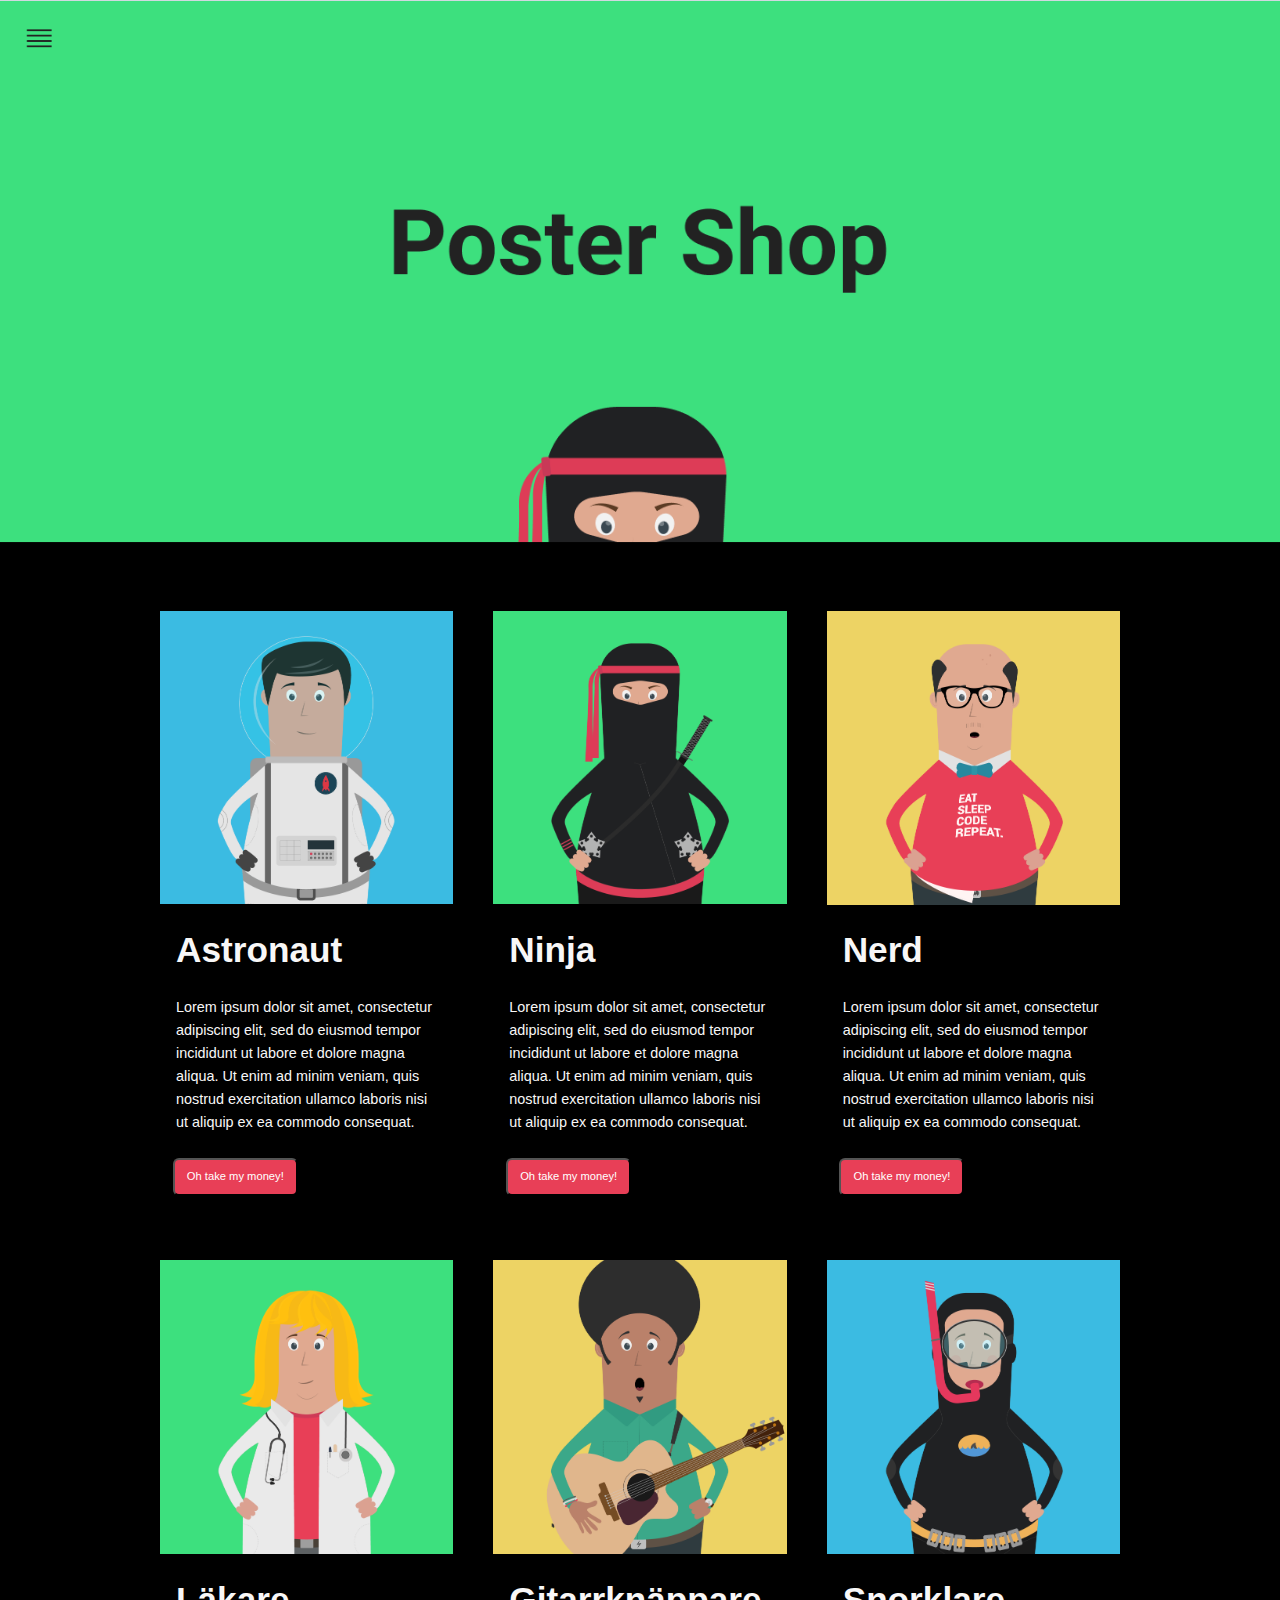
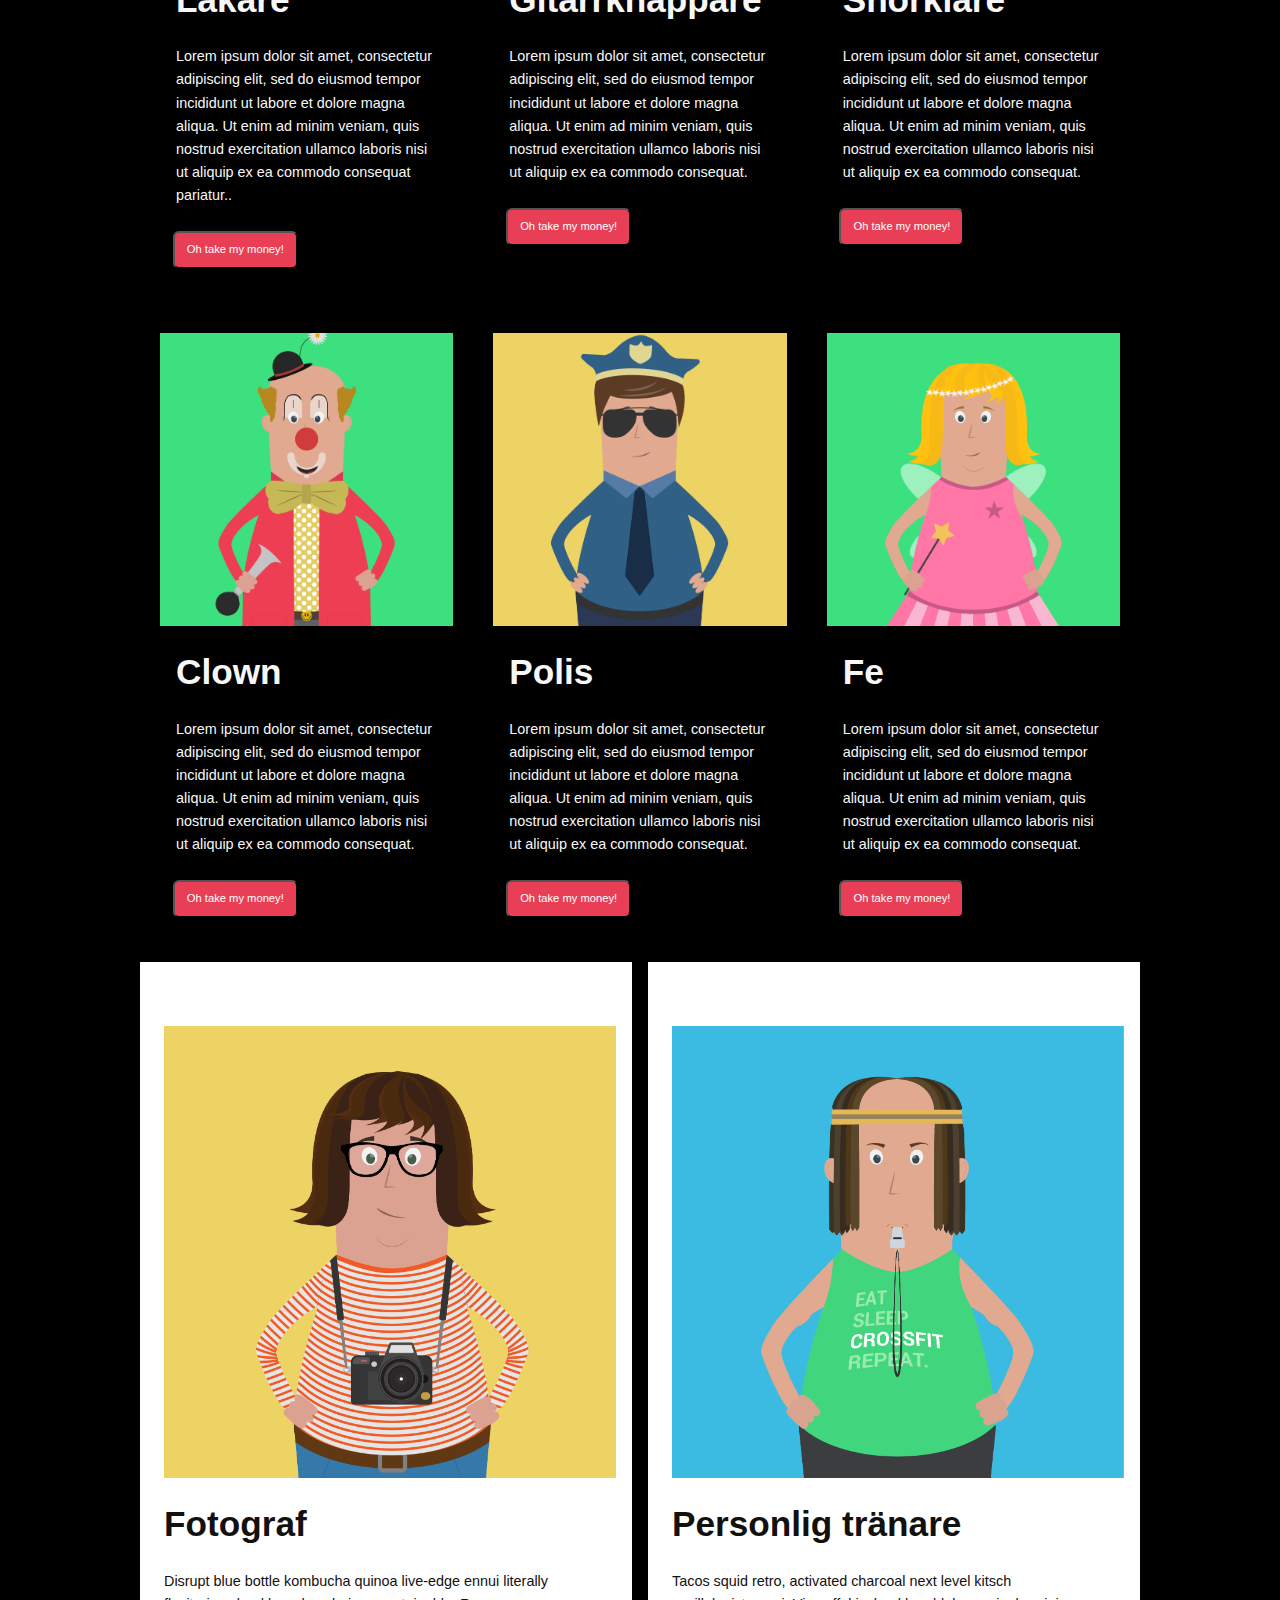
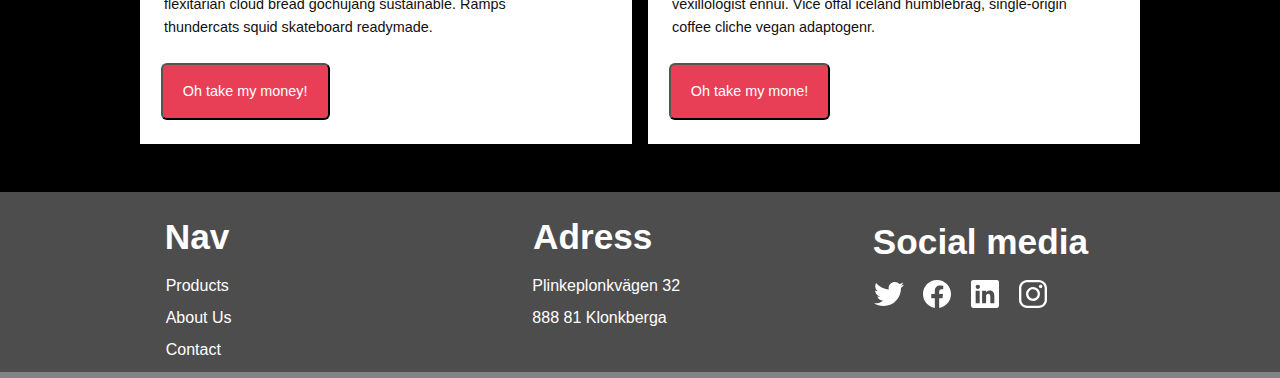
<file: index.html>
<!DOCTYPE html>
<html lang="en">

<head>
  <meta charset="UTF-8" />
  <meta name="viewport" content="width=device-width, initial-scale=1.0" />
  <link rel="stylesheet" href="index.css" />
  <link rel="preconnect" href="https://fonts.googleapis.com">
  <link rel="preconnect" href="https://fonts.gstatic.com" crossorigin>
  <link
    href="https://fonts.googleapis.com/css2?family=Fira+Sans:ital,wght@0,100;0,200;0,300;0,400;0,500;0,600;0,700;0,800;0,900;1,100;1,200;1,300;1,400;1,500;1,600;1,700;1,800;1,900&family=Roboto:ital,wght@0,100;0,300;0,400;0,500;0,700;0,900;1,100;1,300;1,400;1,500;1,700;1,900&display=swap"
    rel="stylesheet">

  <title>Poster Shop Checkout</title>
</head>

<body>
  <div class="flex-container">
    <header class="page-padding">
      <img class="topimage" src="poster.png">
    </header>
    <main class="page-padding">
      <div class="card-container">
        <!-- <div class="margin"></div> -->
         <div class="row">
            <article class="card card-item-1">
              <img src="assets/char-1.png" />
              <header>
                <h2>Astronaut</h2>
              </header>
              <section>
                <p>
                  Lorem ipsum dolor sit amet, consectetur adipiscing elit, sed do eiusmod tempor incididunt ut labore et
                  dolore magna aliqua. Ut enim ad minim veniam, quis nostrud exercitation ullamco laboris nisi ut aliquip ex
                  ea commodo
                  consequat.
                </p>
                <button class="button-s">Oh take my money!</button>
                <section>
            </article>
            <article class="card card-item-2">
              <img src="assets/char-2.png" />
              <header>
                <h2>Ninja</h2>
              </header>
              <section>
                <p>
                  Lorem ipsum dolor sit amet, consectetur adipiscing elit, sed do eiusmod tempor incididunt ut labore et
                  dolore magna aliqua. Ut enim ad minim veniam, quis nostrud exercitation ullamco laboris nisi ut aliquip ex
                  ea commodo
                  consequat.
                </p>
                <button class="button-s">Oh take my money!</button>
              </section>
            </article>
            <article class="card card-item-3">
              <img src="assets/char-3.png" />
              <header>
                <h2>Nerd</h2>
              </header>
              <section>
                <p>
                  Lorem ipsum dolor sit amet, consectetur adipiscing elit, sed do eiusmod tempor incididunt ut labore et
                  dolore magna aliqua. Ut enim ad minim veniam, quis nostrud exercitation ullamco laboris nisi ut aliquip ex
                  ea commodo
                  consequat.
                </p>
                <button class="button-s">Oh take my money!</button>
              </section>
            </article>
            <article class="card card-item-4">
              <img src="assets/char-11.png" />
              <header>
                <h2>Läkare</h2>
              </header>
              <section>
                <p>
                  Lorem ipsum dolor sit amet, consectetur adipiscing elit, sed do eiusmod tempor incididunt ut labore et
                  dolore magna aliqua. Ut enim ad minim veniam, quis nostrud exercitation ullamco laboris nisi ut aliquip ex
                  ea commodo consequat pariatur..
                </p>
                <button class="button-s">Oh take my money!</button>
              </section>
            </article>
            <article class="card card-item-5">
              <img src="assets/char-12.png" />
              <header>
                <h2>Gitarrknäppare</h2>
              </header>
              <section>
                <p>
                  Lorem ipsum dolor sit amet, consectetur adipiscing elit, sed do eiusmod tempor incididunt ut labore et
                  dolore magna aliqua. Ut enim ad minim veniam, quis nostrud exercitation ullamco laboris nisi ut aliquip ex
                  ea commodo consequat.
                </p>
              </section>
              <button class="button-s">Oh take my money!</button>
            </article>
            <article class="card card-item-6">
              <img src="assets/char-4.png" />
              <header>
                <h2>Snorklare</h2>
              </header>
              <section>
                <p>
                  Lorem ipsum dolor sit amet, consectetur adipiscing elit, sed do eiusmod tempor incididunt ut labore et
                  dolore magna aliqua. Ut enim ad minim veniam, quis nostrud exercitation ullamco laboris nisi ut aliquip ex
                  ea commodo consequat.
                </p>
                <button class="button-s">Oh take my money!</button>
              </section>
            </article>
            <article class="card card-item-7">
              <img src="assets/char-5.png" />
              <header>
                <h2>Clown</h2>
              </header>
              <section>
                <p>
                  Lorem ipsum dolor sit amet, consectetur adipiscing elit, sed do eiusmod tempor incididunt ut labore et
                  dolore magna aliqua. Ut enim ad minim veniam, quis nostrud exercitation ullamco laboris nisi ut aliquip ex
                  ea commodo consequat.
                </p>
                <button class="button-s">Oh take my money!</button>
              </section>
            </article>
            <article class="card card-item-8">
              <img src="assets/char-6.png" />
              <header>
                <h2>Polis</h2>
              </header>
              <section>
                <p>
                  Lorem ipsum dolor sit amet, consectetur adipiscing elit, sed do eiusmod tempor incididunt ut labore et
                  dolore magna aliqua. Ut enim ad minim veniam, quis nostrud exercitation ullamco laboris nisi ut aliquip ex
                  ea commodo consequat.
                </p>
                <button class="button-s">Oh take my money!</button>
              </section>
            </article>
            <article class="card card-item-9">
              <img src="assets/char-8.png" />
              <header>
                <h2>Fe</h2>
              </header>
              <section>
                <p>
                  Lorem ipsum dolor sit amet, consectetur adipiscing elit, sed do eiusmod tempor incididunt ut labore et
                  dolore magna aliqua. Ut enim ad minim veniam, quis nostrud exercitation ullamco laboris nisi ut aliquip ex
                  ea commodo consequat.
                </p>
                <button class="button-s">Oh take my money!</button>

              </section>
            </article>
          </div>
        <div class="row with-gap">
            <article class="card span-3 card-item-10">
              <img src="assets/char-7.png" />
              <header>
                <h2>Fotograf</h2>
              </header>
              <section>
                <p>
                  Disrupt blue bottle kombucha quinoa live-edge ennui literally flexitarian cloud bread gochujang
                  sustainable. Ramps thundercats squid skateboard readymade.
                </p>
                <button class="button-xl">Oh take my money!</button>
              </section>
            </article>
            <article class="card span-3 card-item-11">
              <img src="assets/char-9.png" />
              <header>
                <h2>Personlig tränare</h2>
              </header>
              <section>
                <p>
                  Tacos squid retro, activated charcoal next level kitsch vexillologist ennui. Vice offal iceland
                  humblebrag, single-origin coffee cliche vegan adaptogenr.
                </p>
                <button class="button-xl">Oh take my mone!</button>
              </section>
            </article>
          </div>
      </div>
    </main>
    <footer class="footer-padding">
    <div class="flex-footer-container">
        <div class="row">
          <nav class="navigation">
            <h3>Nav</h3>
            <ul>
              <li>Products</li>
              <li>About Us</li>
              <li>Contact</li>
            </ul>
          </nav>
          <section class="adress">
            <h3>Adress</h3>
            <ul>
              <li>Plinkeplonkvägen 32</li>
              <li>888 81 Klonkberga</li>
            </ul>
          </section>
          <section class="social-media">
            <h3>Social media</h3>
            <svg width="176" height="32" viewBox="0 0 176 32" fill="none" xmlns="http://www.w3.org/2000/svg">
              <path
                d="M31 6.84376C29.8747 7.33273 28.684 7.65487 27.4656 7.80001C28.746 7.05025 29.7089 5.85911 30.1737 4.45001C28.9632 5.15788 27.641 5.65455 26.2637 5.91876C25.6838 5.31097 24.9863 4.82745 24.2137 4.4976C23.4411 4.16775 22.6095 3.99846 21.7694 4.00001C18.3681 4.00001 15.6156 6.71251 15.6156 10.0563C15.6132 10.5214 15.6665 10.9851 15.7744 11.4375C13.3354 11.3232 10.9472 10.701 8.76249 9.6108C6.57777 8.52059 4.64468 6.98636 3.08687 5.10626C2.54036 6.02759 2.25133 7.07879 2.25 8.15001C2.25 10.25 3.34562 12.1063 5 13.1938C4.01983 13.1705 3.05974 12.9111 2.20125 12.4375V12.5125C2.20125 15.45 4.32625 17.8938 7.13875 18.45C6.60986 18.591 6.06485 18.6624 5.5175 18.6625C5.12911 18.6632 4.7416 18.6255 4.36062 18.55C5.1425 20.9563 7.41812 22.7063 10.1137 22.7563C7.92336 24.4443 5.23414 25.3567 2.46875 25.35C1.97789 25.3493 1.48748 25.3201 1 25.2625C3.81324 27.0589 7.0834 28.0091 10.4212 28C21.7562 28 27.9487 18.7688 27.9487 10.7625C27.9487 10.5 27.9419 10.2375 27.9294 9.98126C29.1313 9.1263 30.1711 8.06383 31 6.84376Z"
                fill="white" />
              <path fill-rule="evenodd" clip-rule="evenodd"
                d="M78 16.0842C78 8.35298 71.7312 2.08423 64 2.08423C56.2687 2.08423 50 8.35298 50 16.0842C50 23.0717 55.1187 28.8636 61.8125 29.9149V20.1324H58.2569V16.0842H61.8125V12.9999C61.8125 9.49173 63.9031 7.55235 67.1006 7.55235C68.6325 7.55235 70.235 7.8261 70.235 7.8261V11.2717H68.4687C66.7306 11.2717 66.1869 12.3505 66.1869 13.4592V16.0842H70.0694L69.4494 20.1324H66.1875V29.9161C72.8812 28.8655 78 23.0736 78 16.0842Z"
                fill="white" />
              <path
                d="M123.761 2H100.392C99.1156 2 98 2.91875 98 4.18062V27.6006C98 28.8694 99.1156 30 100.392 30H123.754C125.037 30 126 28.8619 126 27.6006V4.18062C126.007 2.91875 125.037 2 123.761 2ZM106.679 25.3394H102.668V12.8675H106.679V25.3394ZM104.812 10.9712H104.784C103.5 10.9712 102.669 10.0156 102.669 8.81938C102.669 7.60125 103.522 6.66813 104.834 6.66813C106.147 6.66813 106.95 7.59438 106.979 8.81938C106.978 10.0156 106.147 10.9712 104.812 10.9712ZM121.339 25.3394H117.328V18.52C117.328 16.8863 116.744 15.77 115.293 15.77C114.184 15.77 113.528 16.52 113.236 17.2506C113.127 17.5131 113.097 17.8706 113.097 18.2356V25.3394H109.086V12.8675H113.097V14.6031C113.681 13.7719 114.593 12.5756 116.715 12.5756C119.348 12.5756 121.34 14.3113 121.34 18.0531L121.339 25.3394Z"
                fill="white" />
              <path
                d="M165.833 4.33313C167.379 4.33774 168.86 4.95385 169.953 6.04689C171.046 7.13993 171.662 8.62109 171.667 10.1669V21.8331C171.662 23.3789 171.046 24.8601 169.953 25.9531C168.86 27.0462 167.379 27.6623 165.833 27.6669H154.167C152.621 27.6623 151.14 27.0462 150.047 25.9531C148.954 24.8601 148.338 23.3789 148.333 21.8331V10.1669C148.338 8.62109 148.954 7.13993 150.047 6.04689C151.14 4.95385 152.621 4.33774 154.167 4.33313H165.833ZM165.833 2H154.167C149.675 2 146 5.675 146 10.1669V21.8331C146 26.325 149.675 30 154.167 30H165.833C170.325 30 174 26.325 174 21.8331V10.1669C174 5.675 170.325 2 165.833 2Z"
                fill="white" />
              <path
                d="M167.583 10.167C167.237 10.167 166.899 10.0644 166.611 9.87207C166.323 9.67977 166.099 9.40646 165.966 9.08669C165.834 8.76692 165.799 8.41505 165.867 8.07558C165.934 7.73612 166.101 7.4243 166.346 7.17956C166.59 6.93481 166.902 6.76814 167.242 6.70062C167.581 6.63309 167.933 6.66775 168.253 6.8002C168.573 6.93266 168.846 7.15696 169.038 7.44475C169.23 7.73253 169.333 8.07088 169.333 8.41699C169.334 8.64694 169.289 8.87473 169.201 9.08727C169.113 9.29982 168.984 9.49293 168.822 9.65553C168.659 9.81813 168.466 9.94702 168.253 10.0348C168.041 10.1226 167.813 10.1675 167.583 10.167ZM160 11.3332C160.923 11.3332 161.825 11.607 162.593 12.1198C163.36 12.6326 163.958 13.3614 164.312 14.2142C164.665 15.0669 164.757 16.0053 164.577 16.9106C164.397 17.8159 163.953 18.6474 163.3 19.3001C162.647 19.9528 161.816 20.3972 160.91 20.5773C160.005 20.7574 159.067 20.665 158.214 20.3117C157.361 19.9585 156.632 19.3604 156.12 18.5929C155.607 17.8254 155.333 16.9231 155.333 16.0001C155.334 14.7628 155.827 13.5765 156.701 12.7016C157.576 11.8267 158.763 11.3346 160 11.3332ZM160 9.00012C158.616 9.00012 157.262 9.41066 156.111 10.1798C154.96 10.949 154.063 12.0423 153.533 13.3213C153.003 14.6004 152.864 16.0079 153.134 17.3658C153.405 18.7236 154.071 19.9709 155.05 20.9499C156.029 21.9288 157.276 22.5955 158.634 22.8656C159.992 23.1357 161.4 22.9971 162.679 22.4673C163.958 21.9375 165.051 21.0403 165.82 19.8891C166.589 18.738 167 17.3846 167 16.0001C167 14.1436 166.262 12.3631 164.95 11.0504C163.637 9.73762 161.856 9.00012 160 9.00012Z"
                fill="white" />
            </svg>
          </section>
        </div>
      </div>
    </footer>
  </div>
</body>
</html>
</file>
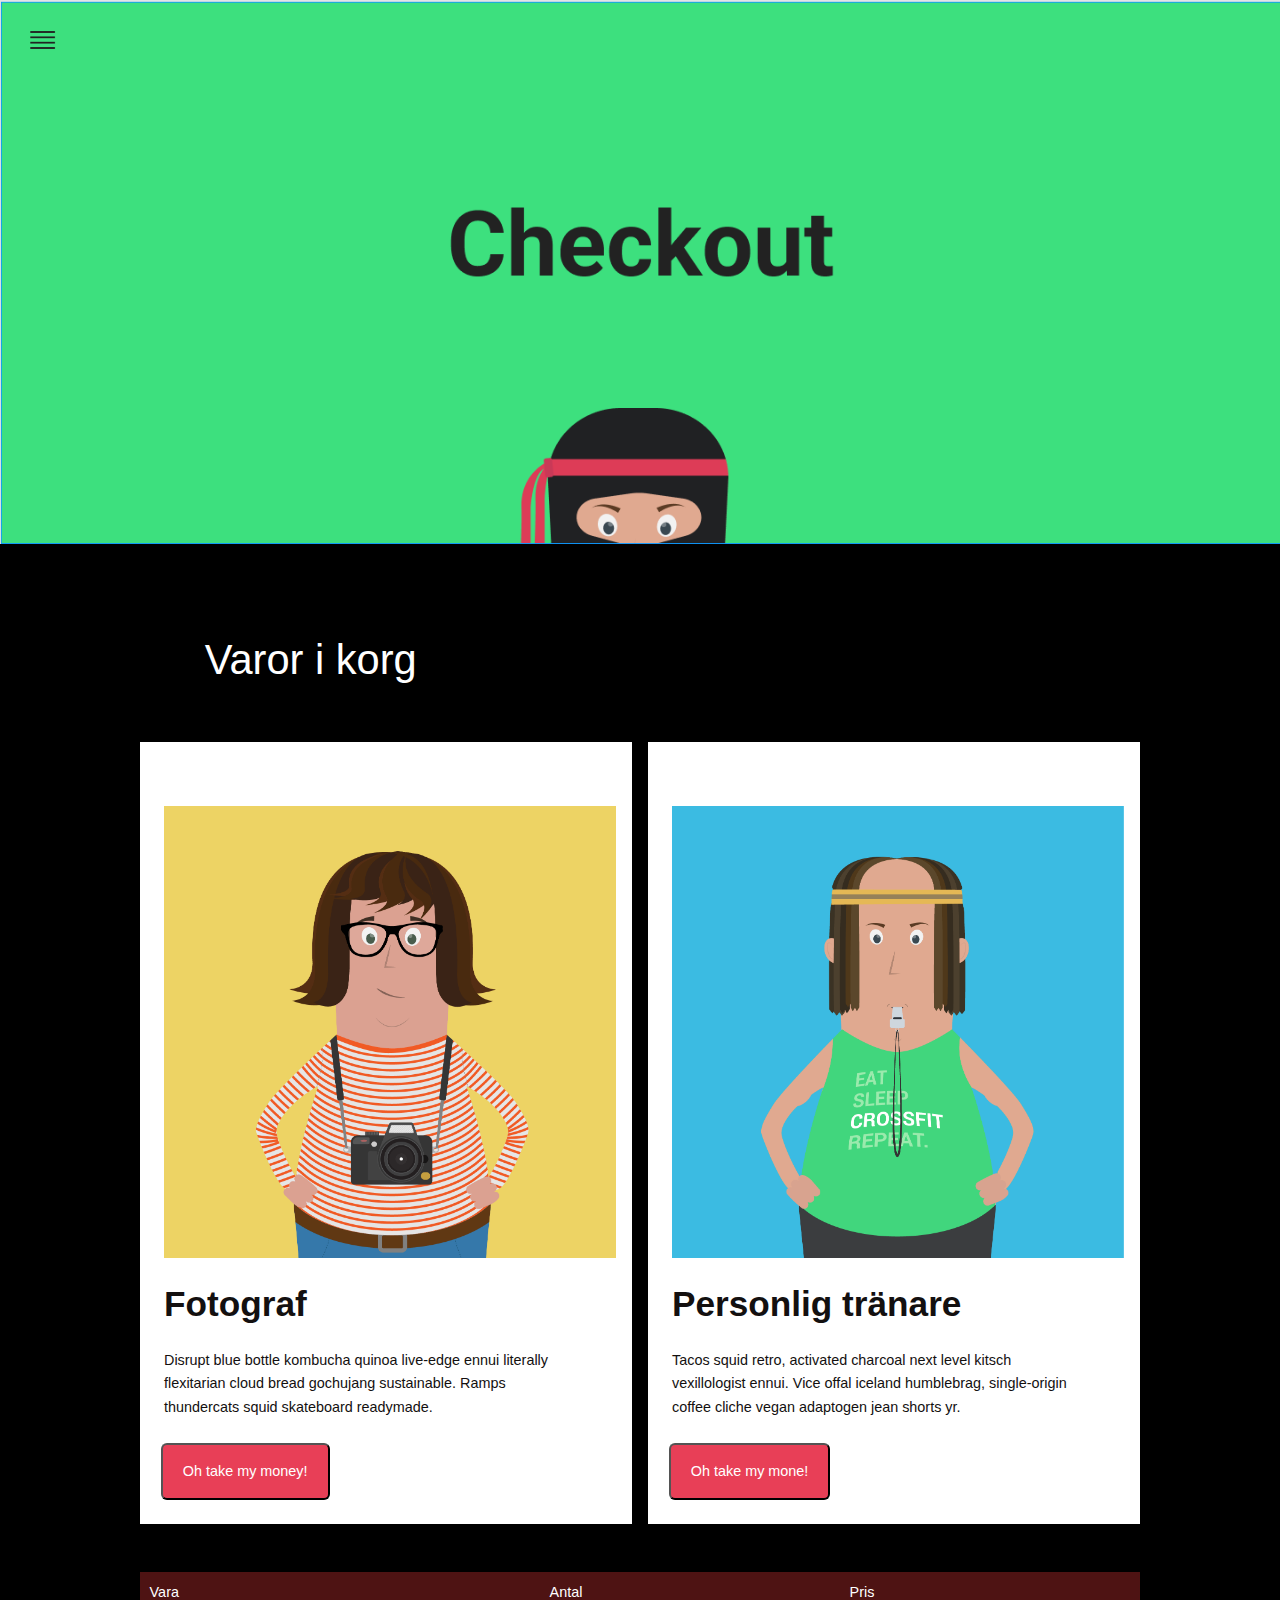
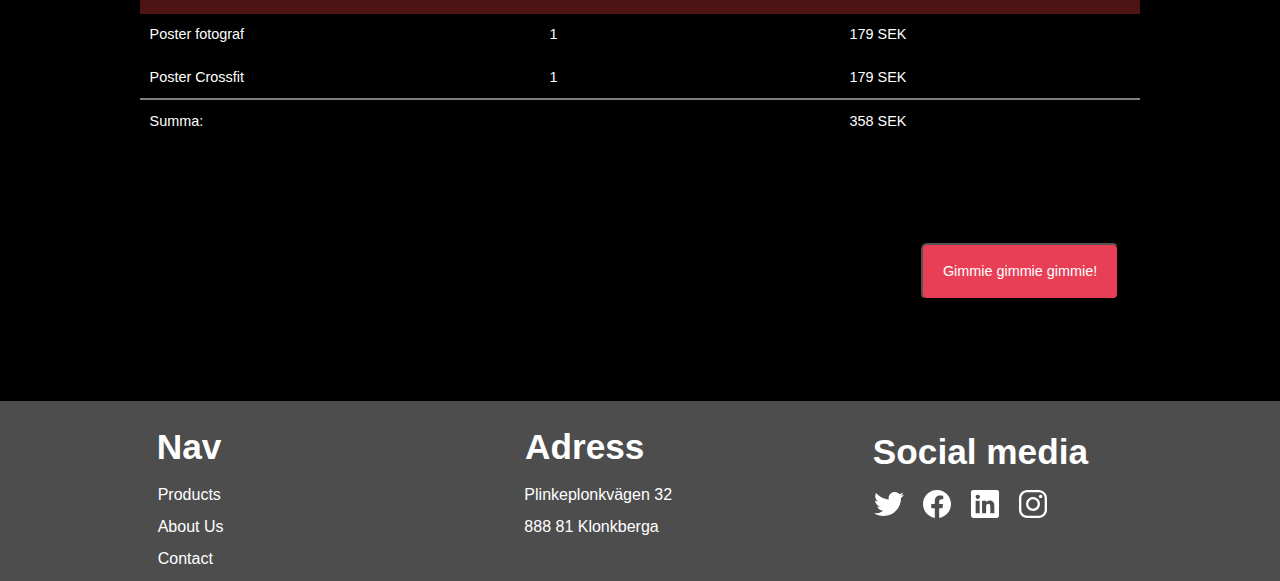
<file: checkout-flexbox.html>
<!DOCTYPE html>
<html lang="en">

<head>
    <meta charset="UTF-8" />
    <meta name="viewport" content="width=device-width, initial-scale=1.0" />
    <link rel="stylesheet" href="index.css" />
    <link rel="preconnect" href="https://fonts.googleapis.com">
    <link rel="preconnect" href="https://fonts.gstatic.com" crossorigin>
    <link
        href="https://fonts.googleapis.com/css2?family=Fira+Sans:ital,wght@0,100;0,200;0,300;0,400;0,500;0,600;0,700;0,800;0,900;1,100;1,200;1,300;1,400;1,500;1,600;1,700;1,800;1,900&family=Roboto:ital,wght@0,100;0,300;0,400;0,500;0,700;0,900;1,100;1,300;1,400;1,500;1,700;1,900&display=swap"
        rel="stylesheet">

    <title>Poster Shop Checkout</title>
</head>

<body>
    <div class="flex-container">
        <header class="page-padding">
            <img class="topimage" src="assets/checkout.png">
        </header>
        <main class="page-padding">
            <section class="basket">
                <h1>Varor i korg</h1>
            </section>
            <div class="card-container">
                <div class="row with-gap">
                <article class="card card-item-10">
                    <img src="assets/char-7.png" />
                    <header>
                        <h2>Fotograf</h2>
                    </header>
                    <section>
                        <p>
                            Disrupt blue bottle kombucha quinoa live-edge ennui literally flexitarian cloud bread
                            gochujang sustainable. Ramps thundercats squid skateboard readymade.
                        </p>
                        <button class="button-xl">Oh take my money!</button>
                    </section>
                </article>
                <article class="card card-item-11">
                    <img src="assets/char-9.png" />
                    <header>
                        <h2>Personlig tränare</h2>
                    </header>
                    <section>
                        <p>
                            Tacos squid retro, activated charcoal next level kitsch vexillologist ennui. Vice offal
                            iceland humblebrag, single-origin coffee cliche vegan adaptogen jean shorts yr.
                        </p>
                        <button class="button-xl">Oh take my mone!</button>
                    </section>
                </article>
            </div>
            <div class="table-container">
                <table>
                    <colgroup>
                        <col style="width: 40%;"> <!-- Första kolumnen -->
                        <col style="width: 30%;"> <!-- Andra kolumnen -->
                        <col style="width: 30%;"> <!-- Tredje kolumnen -->
                    </colgroup>
                    <thead>
                        <tr>
                            <th>Vara</th>
                            <th>Antal</th>
                            <th>Pris</th>
                        </tr>
                    </thead>
                    <tbody>
                        <tr>
                            <td>Poster fotograf</td>
                            <td>1</td>
                            <td>179 SEK</td>
                        </tr>
                    </tbody>
                    <tbody>
                        <tr>
                            <td>Poster Crossfit</td>
                            <td>1</td>
                            <td>179 SEK</td>
                        </tr>
                    </tbody>
                    <tbody>
                        <tr class="highlight">
                            <td>Summa:</td>
                            <td></td>
                            <td>358 SEK</td>
                        </tr>
                    </tbody>
                </table>
            </div>
            <div class="button-container">
                <button class="button-xl">Gimmie gimmie gimmie!</button>
            </div>
        </div>
        </main>
        <footer class="footer-padding">
            <div class="flex-footer-container">
                <nav class="navigation">
                    <h3>Nav</h3>
                    <ul>
                        <li>Products</li>
                        <li>About Us</li>
                        <li>Contact</li>
                    </ul>
                </nav>
                <section class="adress">
                    <h3>Adress</h3>
                    <ul>
                        <li>Plinkeplonkvägen 32</li>
                        <li>888 81 Klonkberga</li>
                    </ul>
                </section>
                <section class="social-media">
                    <h3>Social media</h3>
                    <svg width="176" height="32" viewBox="0 0 176 32" fill="none" xmlns="http://www.w3.org/2000/svg">
                        <path
                            d="M31 6.84376C29.8747 7.33273 28.684 7.65487 27.4656 7.80001C28.746 7.05025 29.7089 5.85911 30.1737 4.45001C28.9632 5.15788 27.641 5.65455 26.2637 5.91876C25.6838 5.31097 24.9863 4.82745 24.2137 4.4976C23.4411 4.16775 22.6095 3.99846 21.7694 4.00001C18.3681 4.00001 15.6156 6.71251 15.6156 10.0563C15.6132 10.5214 15.6665 10.9851 15.7744 11.4375C13.3354 11.3232 10.9472 10.701 8.76249 9.6108C6.57777 8.52059 4.64468 6.98636 3.08687 5.10626C2.54036 6.02759 2.25133 7.07879 2.25 8.15001C2.25 10.25 3.34562 12.1063 5 13.1938C4.01983 13.1705 3.05974 12.9111 2.20125 12.4375V12.5125C2.20125 15.45 4.32625 17.8938 7.13875 18.45C6.60986 18.591 6.06485 18.6624 5.5175 18.6625C5.12911 18.6632 4.7416 18.6255 4.36062 18.55C5.1425 20.9563 7.41812 22.7063 10.1137 22.7563C7.92336 24.4443 5.23414 25.3567 2.46875 25.35C1.97789 25.3493 1.48748 25.3201 1 25.2625C3.81324 27.0589 7.0834 28.0091 10.4212 28C21.7562 28 27.9487 18.7688 27.9487 10.7625C27.9487 10.5 27.9419 10.2375 27.9294 9.98126C29.1313 9.1263 30.1711 8.06383 31 6.84376Z"
                            fill="white" />
                        <path fill-rule="evenodd" clip-rule="evenodd"
                            d="M78 16.0842C78 8.35298 71.7312 2.08423 64 2.08423C56.2687 2.08423 50 8.35298 50 16.0842C50 23.0717 55.1187 28.8636 61.8125 29.9149V20.1324H58.2569V16.0842H61.8125V12.9999C61.8125 9.49173 63.9031 7.55235 67.1006 7.55235C68.6325 7.55235 70.235 7.8261 70.235 7.8261V11.2717H68.4687C66.7306 11.2717 66.1869 12.3505 66.1869 13.4592V16.0842H70.0694L69.4494 20.1324H66.1875V29.9161C72.8812 28.8655 78 23.0736 78 16.0842Z"
                            fill="white" />
                        <path
                            d="M123.761 2H100.392C99.1156 2 98 2.91875 98 4.18062V27.6006C98 28.8694 99.1156 30 100.392 30H123.754C125.037 30 126 28.8619 126 27.6006V4.18062C126.007 2.91875 125.037 2 123.761 2ZM106.679 25.3394H102.668V12.8675H106.679V25.3394ZM104.812 10.9712H104.784C103.5 10.9712 102.669 10.0156 102.669 8.81938C102.669 7.60125 103.522 6.66813 104.834 6.66813C106.147 6.66813 106.95 7.59438 106.979 8.81938C106.978 10.0156 106.147 10.9712 104.812 10.9712ZM121.339 25.3394H117.328V18.52C117.328 16.8863 116.744 15.77 115.293 15.77C114.184 15.77 113.528 16.52 113.236 17.2506C113.127 17.5131 113.097 17.8706 113.097 18.2356V25.3394H109.086V12.8675H113.097V14.6031C113.681 13.7719 114.593 12.5756 116.715 12.5756C119.348 12.5756 121.34 14.3113 121.34 18.0531L121.339 25.3394Z"
                            fill="white" />
                        <path
                            d="M165.833 4.33313C167.379 4.33774 168.86 4.95385 169.953 6.04689C171.046 7.13993 171.662 8.62109 171.667 10.1669V21.8331C171.662 23.3789 171.046 24.8601 169.953 25.9531C168.86 27.0462 167.379 27.6623 165.833 27.6669H154.167C152.621 27.6623 151.14 27.0462 150.047 25.9531C148.954 24.8601 148.338 23.3789 148.333 21.8331V10.1669C148.338 8.62109 148.954 7.13993 150.047 6.04689C151.14 4.95385 152.621 4.33774 154.167 4.33313H165.833ZM165.833 2H154.167C149.675 2 146 5.675 146 10.1669V21.8331C146 26.325 149.675 30 154.167 30H165.833C170.325 30 174 26.325 174 21.8331V10.1669C174 5.675 170.325 2 165.833 2Z"
                            fill="white" />
                        <path
                            d="M167.583 10.167C167.237 10.167 166.899 10.0644 166.611 9.87207C166.323 9.67977 166.099 9.40646 165.966 9.08669C165.834 8.76692 165.799 8.41505 165.867 8.07558C165.934 7.73612 166.101 7.4243 166.346 7.17956C166.59 6.93481 166.902 6.76814 167.242 6.70062C167.581 6.63309 167.933 6.66775 168.253 6.8002C168.573 6.93266 168.846 7.15696 169.038 7.44475C169.23 7.73253 169.333 8.07088 169.333 8.41699C169.334 8.64694 169.289 8.87473 169.201 9.08727C169.113 9.29982 168.984 9.49293 168.822 9.65553C168.659 9.81813 168.466 9.94702 168.253 10.0348C168.041 10.1226 167.813 10.1675 167.583 10.167ZM160 11.3332C160.923 11.3332 161.825 11.607 162.593 12.1198C163.36 12.6326 163.958 13.3614 164.312 14.2142C164.665 15.0669 164.757 16.0053 164.577 16.9106C164.397 17.8159 163.953 18.6474 163.3 19.3001C162.647 19.9528 161.816 20.3972 160.91 20.5773C160.005 20.7574 159.067 20.665 158.214 20.3117C157.361 19.9585 156.632 19.3604 156.12 18.5929C155.607 17.8254 155.333 16.9231 155.333 16.0001C155.334 14.7628 155.827 13.5765 156.701 12.7016C157.576 11.8267 158.763 11.3346 160 11.3332ZM160 9.00012C158.616 9.00012 157.262 9.41066 156.111 10.1798C154.96 10.949 154.063 12.0423 153.533 13.3213C153.003 14.6004 152.864 16.0079 153.134 17.3658C153.405 18.7236 154.071 19.9709 155.05 20.9499C156.029 21.9288 157.276 22.5955 158.634 22.8656C159.992 23.1357 161.4 22.9971 162.679 22.4673C163.958 21.9375 165.051 21.0403 165.82 19.8891C166.589 18.738 167 17.3846 167 16.0001C167 14.1436 166.262 12.3631 164.95 11.0504C163.637 9.73762 161.856 9.00012 160 9.00012Z"
                            fill="white" />
                    </svg>
                </section>
            </div>
        </footer>
    </div>
</body>
</html>
</file>
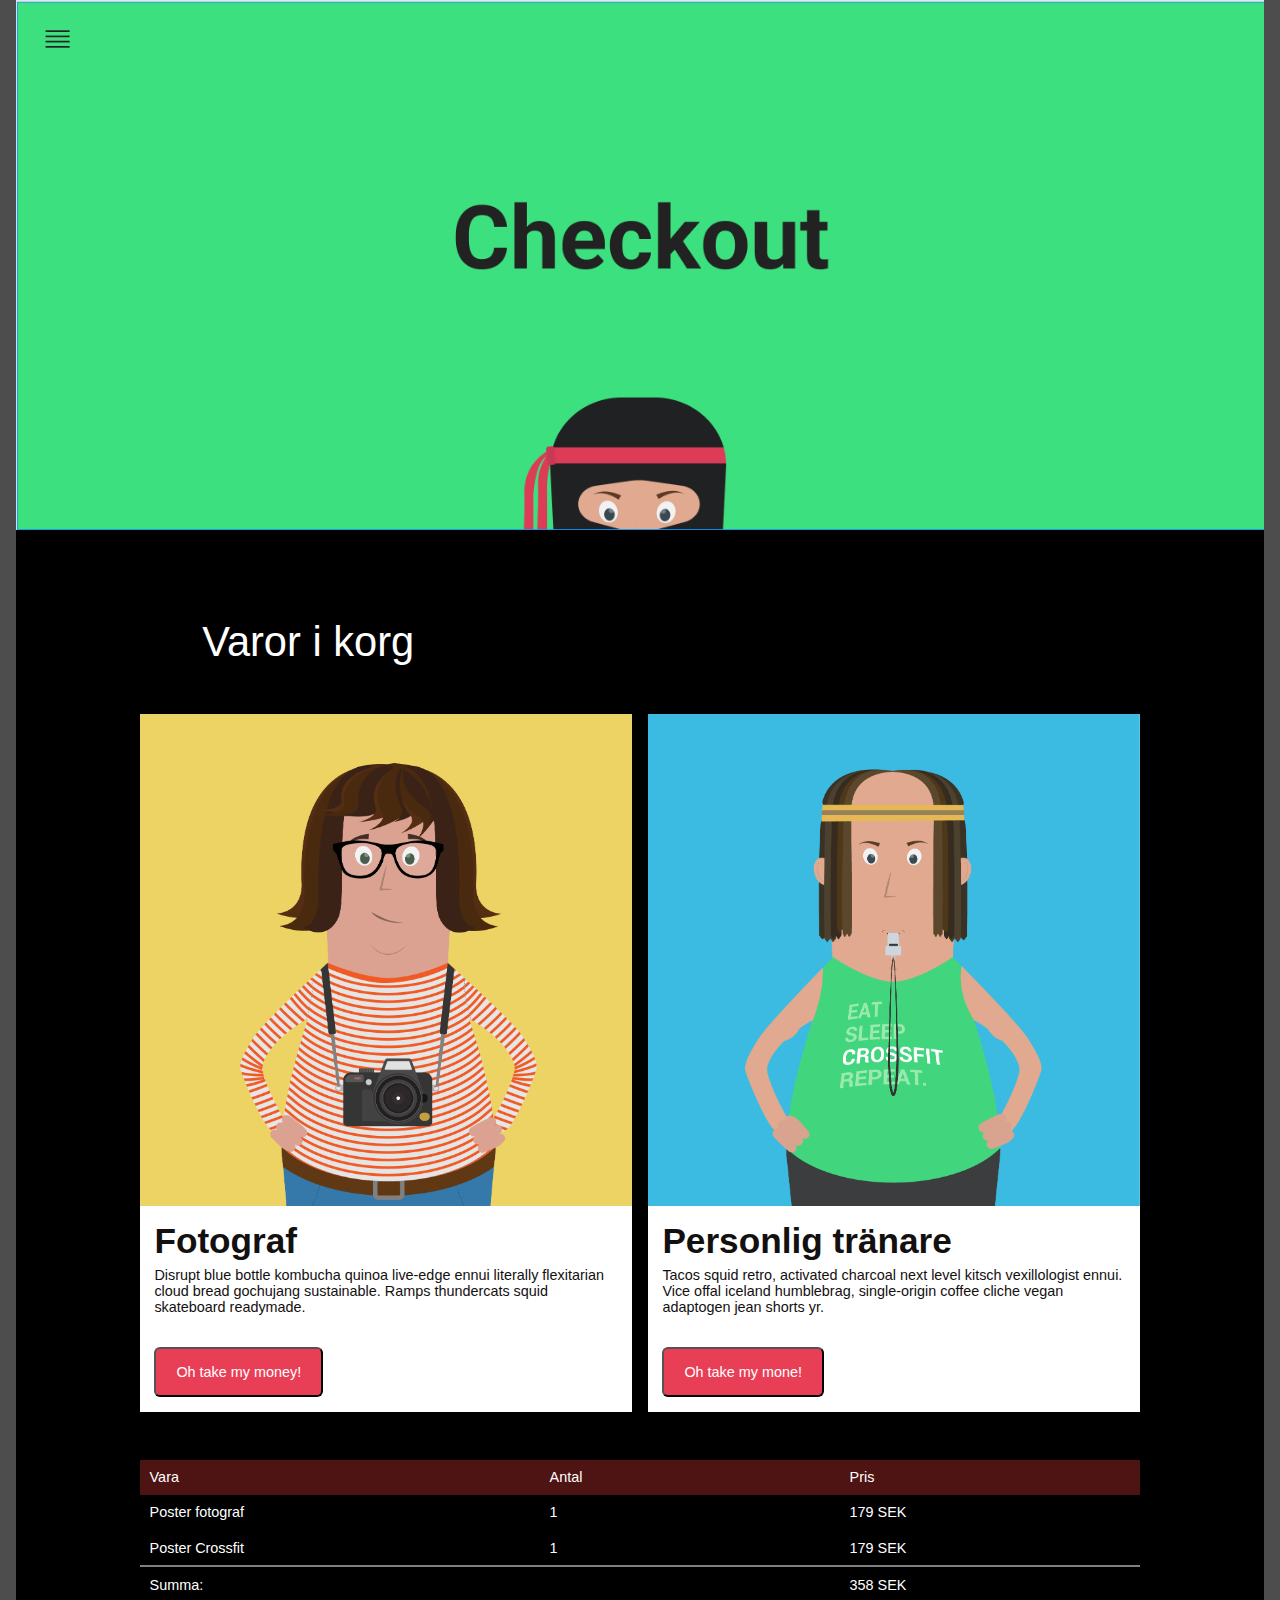
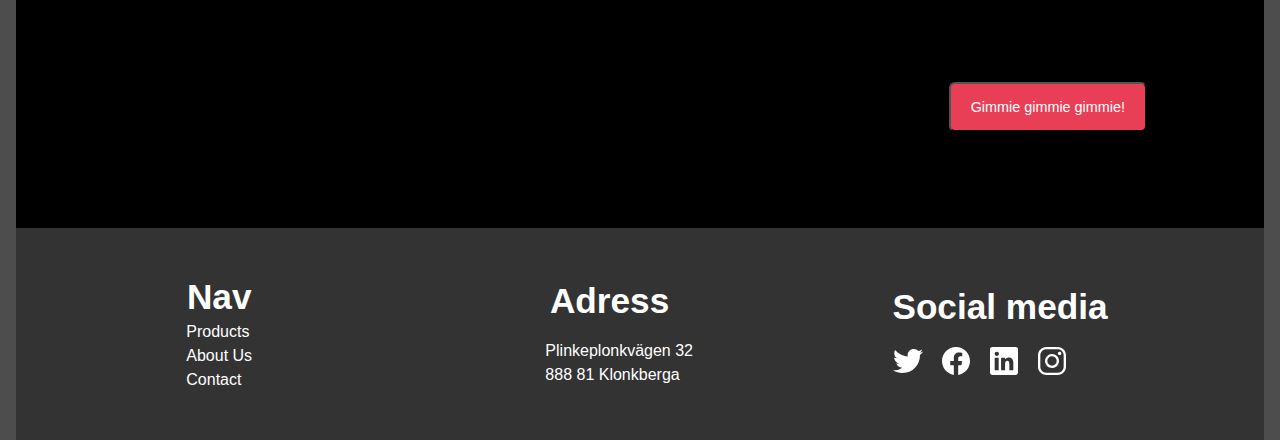
<file: checkout.html>
<!DOCTYPE html>
<html lang="en">

<head>
  <meta charset="UTF-8" />
  <meta name="viewport" content="width=device-width, initial-scale=1.0" />
  <link rel="stylesheet" href="grid.css" />
  <link rel="preconnect" href="https://fonts.googleapis.com">
  <link rel="preconnect" href="https://fonts.gstatic.com" crossorigin>
  <link
    href="https://fonts.googleapis.com/css2?family=Fira+Sans:ital,wght@0,100;0,200;0,300;0,400;0,500;0,600;0,700;0,800;0,900;1,100;1,200;1,300;1,400;1,500;1,600;1,700;1,800;1,900&family=Roboto:ital,wght@0,100;0,300;0,400;0,500;0,700;0,900;1,100;1,300;1,400;1,500;1,700;1,900&display=swap"
    rel="stylesheet">

  <title>Poster Shop Checkout</title>
</head>

<body>
  <div class="grid-container">
    <header class="page-padding">
      <img class="topimage" src="assets/checkout.png">
    </header>
    <main>
      <section class="basket">
        <h1>Varor i korg</h1>
      </section>
      <div class="card-container">
        <article class="card card-item-10">
          <img src="assets/char-7.png" />
          <header>
            <h2>Fotograf</h2>
          </header>
          <section>
            <p>
              Disrupt blue bottle kombucha quinoa live-edge ennui literally flexitarian cloud bread gochujang
              sustainable. Ramps thundercats squid skateboard readymade.
            </p>
            <button class="button-xl">Oh take my money!</button>
          </section>
        </article>
        <article class="card card-item-11">
          <img src="assets/char-9.png" />
          <header>
            <h2>Personlig tränare</h2>
          </header>
          <section>
            <p>
              Tacos squid retro, activated charcoal next level kitsch vexillologist ennui. Vice offal iceland
              humblebrag, single-origin coffee cliche vegan adaptogen jean shorts yr.
            </p>
            <button class="button-xl">Oh take my mone!</button>
          </section>
        </article>
        </div>
        <div class="table-container">
            <table>
              <colgroup>
                <col style="width: 40%;"> <!-- Första kolumnen -->
                <col style="width: 30%;"> <!-- Andra kolumnen -->
                <col style="width: 30%;"> <!-- Tredje kolumnen -->
              </colgroup>
              <thead>
                <tr>
                  <th>Vara</th>
                  <th>Antal</th>
                  <th>Pris</th>
                </tr>
             </thead>
              <tbody>
                <tr>
                <td>Poster fotograf</td>
                <td>1</td>
                <td>179 SEK</td>
              </tr>
              </tbody>
              <tbody>
                <tr>
                  <td>Poster Crossfit</td>
                  <td>1</td>
                  <td>179 SEK</td>
                </tr>
              </tbody>
              <tbody>
                <tr class="highlight">
                  <td>Summa:</td>
                  <td></td>
                  <td>358 SEK</td>
                </tr>
              </tbody>
            </table> 
        </div>
        <div class="button-container">
              <button class="button-xl">Gimmie gimmie gimmie!</button>
        </div>
       
    </main>
    <footer>
      <div class="grid-footer-container">
        <nav class="navigation">
          <h3>Nav</h3>
          <ul>
            <li>Products</li>
            <li>About Us</li>
            <li>Contact</li>
          </ul>
        </nav>
        <section class="adress">
          <h3>Adress</h3>
          <ul>
            <li>Plinkeplonkvägen 32</li>
            <li>888 81 Klonkberga</li>
          </ul>
        </section>
        <section class="social-media">
          <h3>Social media</h3>
          <svg width="176" height="32" viewBox="0 0 176 32" fill="none" xmlns="http://www.w3.org/2000/svg">
            <path
              d="M31 6.84376C29.8747 7.33273 28.684 7.65487 27.4656 7.80001C28.746 7.05025 29.7089 5.85911 30.1737 4.45001C28.9632 5.15788 27.641 5.65455 26.2637 5.91876C25.6838 5.31097 24.9863 4.82745 24.2137 4.4976C23.4411 4.16775 22.6095 3.99846 21.7694 4.00001C18.3681 4.00001 15.6156 6.71251 15.6156 10.0563C15.6132 10.5214 15.6665 10.9851 15.7744 11.4375C13.3354 11.3232 10.9472 10.701 8.76249 9.6108C6.57777 8.52059 4.64468 6.98636 3.08687 5.10626C2.54036 6.02759 2.25133 7.07879 2.25 8.15001C2.25 10.25 3.34562 12.1063 5 13.1938C4.01983 13.1705 3.05974 12.9111 2.20125 12.4375V12.5125C2.20125 15.45 4.32625 17.8938 7.13875 18.45C6.60986 18.591 6.06485 18.6624 5.5175 18.6625C5.12911 18.6632 4.7416 18.6255 4.36062 18.55C5.1425 20.9563 7.41812 22.7063 10.1137 22.7563C7.92336 24.4443 5.23414 25.3567 2.46875 25.35C1.97789 25.3493 1.48748 25.3201 1 25.2625C3.81324 27.0589 7.0834 28.0091 10.4212 28C21.7562 28 27.9487 18.7688 27.9487 10.7625C27.9487 10.5 27.9419 10.2375 27.9294 9.98126C29.1313 9.1263 30.1711 8.06383 31 6.84376Z"
              fill="white" />
            <path fill-rule="evenodd" clip-rule="evenodd"
              d="M78 16.0842C78 8.35298 71.7312 2.08423 64 2.08423C56.2687 2.08423 50 8.35298 50 16.0842C50 23.0717 55.1187 28.8636 61.8125 29.9149V20.1324H58.2569V16.0842H61.8125V12.9999C61.8125 9.49173 63.9031 7.55235 67.1006 7.55235C68.6325 7.55235 70.235 7.8261 70.235 7.8261V11.2717H68.4687C66.7306 11.2717 66.1869 12.3505 66.1869 13.4592V16.0842H70.0694L69.4494 20.1324H66.1875V29.9161C72.8812 28.8655 78 23.0736 78 16.0842Z"
              fill="white" />
            <path
              d="M123.761 2H100.392C99.1156 2 98 2.91875 98 4.18062V27.6006C98 28.8694 99.1156 30 100.392 30H123.754C125.037 30 126 28.8619 126 27.6006V4.18062C126.007 2.91875 125.037 2 123.761 2ZM106.679 25.3394H102.668V12.8675H106.679V25.3394ZM104.812 10.9712H104.784C103.5 10.9712 102.669 10.0156 102.669 8.81938C102.669 7.60125 103.522 6.66813 104.834 6.66813C106.147 6.66813 106.95 7.59438 106.979 8.81938C106.978 10.0156 106.147 10.9712 104.812 10.9712ZM121.339 25.3394H117.328V18.52C117.328 16.8863 116.744 15.77 115.293 15.77C114.184 15.77 113.528 16.52 113.236 17.2506C113.127 17.5131 113.097 17.8706 113.097 18.2356V25.3394H109.086V12.8675H113.097V14.6031C113.681 13.7719 114.593 12.5756 116.715 12.5756C119.348 12.5756 121.34 14.3113 121.34 18.0531L121.339 25.3394Z"
              fill="white" />
            <path
              d="M165.833 4.33313C167.379 4.33774 168.86 4.95385 169.953 6.04689C171.046 7.13993 171.662 8.62109 171.667 10.1669V21.8331C171.662 23.3789 171.046 24.8601 169.953 25.9531C168.86 27.0462 167.379 27.6623 165.833 27.6669H154.167C152.621 27.6623 151.14 27.0462 150.047 25.9531C148.954 24.8601 148.338 23.3789 148.333 21.8331V10.1669C148.338 8.62109 148.954 7.13993 150.047 6.04689C151.14 4.95385 152.621 4.33774 154.167 4.33313H165.833ZM165.833 2H154.167C149.675 2 146 5.675 146 10.1669V21.8331C146 26.325 149.675 30 154.167 30H165.833C170.325 30 174 26.325 174 21.8331V10.1669C174 5.675 170.325 2 165.833 2Z"
              fill="white" />
            <path
              d="M167.583 10.167C167.237 10.167 166.899 10.0644 166.611 9.87207C166.323 9.67977 166.099 9.40646 165.966 9.08669C165.834 8.76692 165.799 8.41505 165.867 8.07558C165.934 7.73612 166.101 7.4243 166.346 7.17956C166.59 6.93481 166.902 6.76814 167.242 6.70062C167.581 6.63309 167.933 6.66775 168.253 6.8002C168.573 6.93266 168.846 7.15696 169.038 7.44475C169.23 7.73253 169.333 8.07088 169.333 8.41699C169.334 8.64694 169.289 8.87473 169.201 9.08727C169.113 9.29982 168.984 9.49293 168.822 9.65553C168.659 9.81813 168.466 9.94702 168.253 10.0348C168.041 10.1226 167.813 10.1675 167.583 10.167ZM160 11.3332C160.923 11.3332 161.825 11.607 162.593 12.1198C163.36 12.6326 163.958 13.3614 164.312 14.2142C164.665 15.0669 164.757 16.0053 164.577 16.9106C164.397 17.8159 163.953 18.6474 163.3 19.3001C162.647 19.9528 161.816 20.3972 160.91 20.5773C160.005 20.7574 159.067 20.665 158.214 20.3117C157.361 19.9585 156.632 19.3604 156.12 18.5929C155.607 17.8254 155.333 16.9231 155.333 16.0001C155.334 14.7628 155.827 13.5765 156.701 12.7016C157.576 11.8267 158.763 11.3346 160 11.3332ZM160 9.00012C158.616 9.00012 157.262 9.41066 156.111 10.1798C154.96 10.949 154.063 12.0423 153.533 13.3213C153.003 14.6004 152.864 16.0079 153.134 17.3658C153.405 18.7236 154.071 19.9709 155.05 20.9499C156.029 21.9288 157.276 22.5955 158.634 22.8656C159.992 23.1357 161.4 22.9971 162.679 22.4673C163.958 21.9375 165.051 21.0403 165.82 19.8891C166.589 18.738 167 17.3846 167 16.0001C167 14.1436 166.262 12.3631 164.95 11.0504C163.637 9.73762 161.856 9.00012 160 9.00012Z"
              fill="white" />
          </svg>
        </section>
      </div>
    </footer>
  </div>
</body>

</html>
</file>
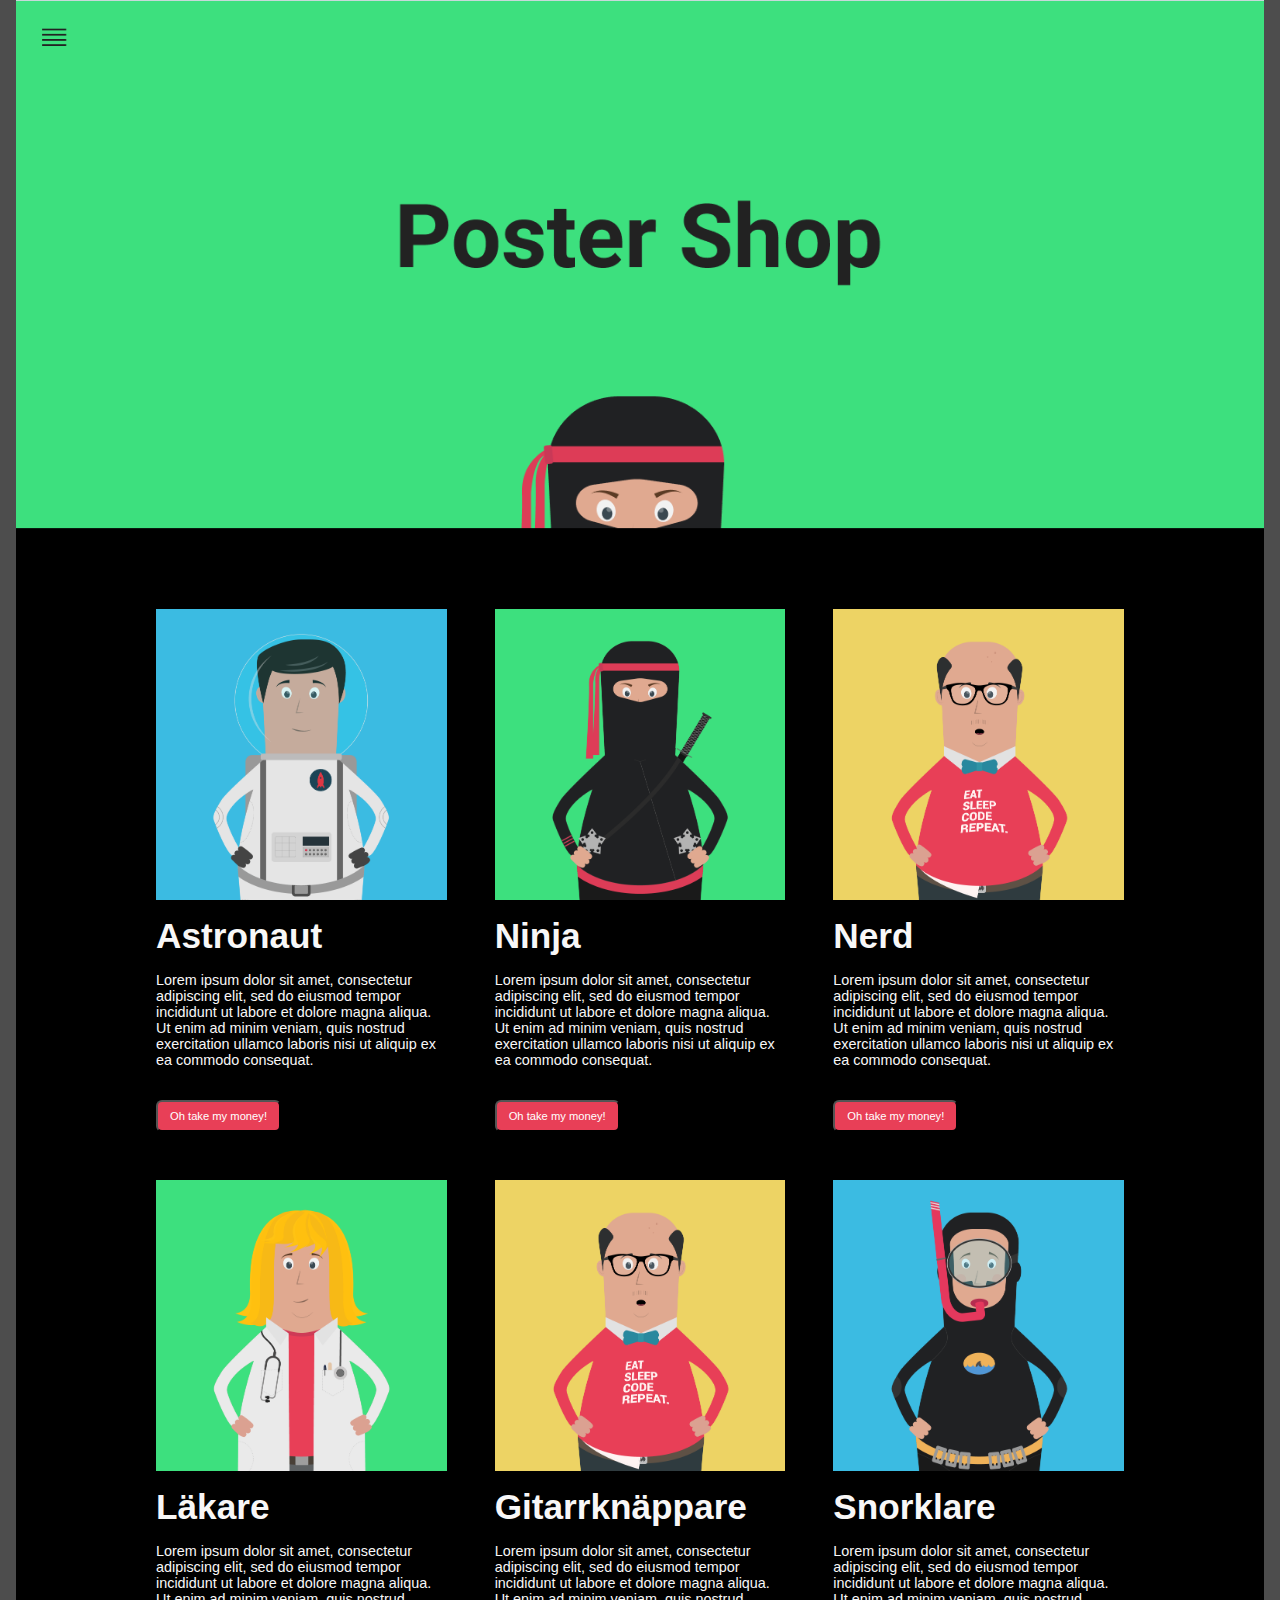
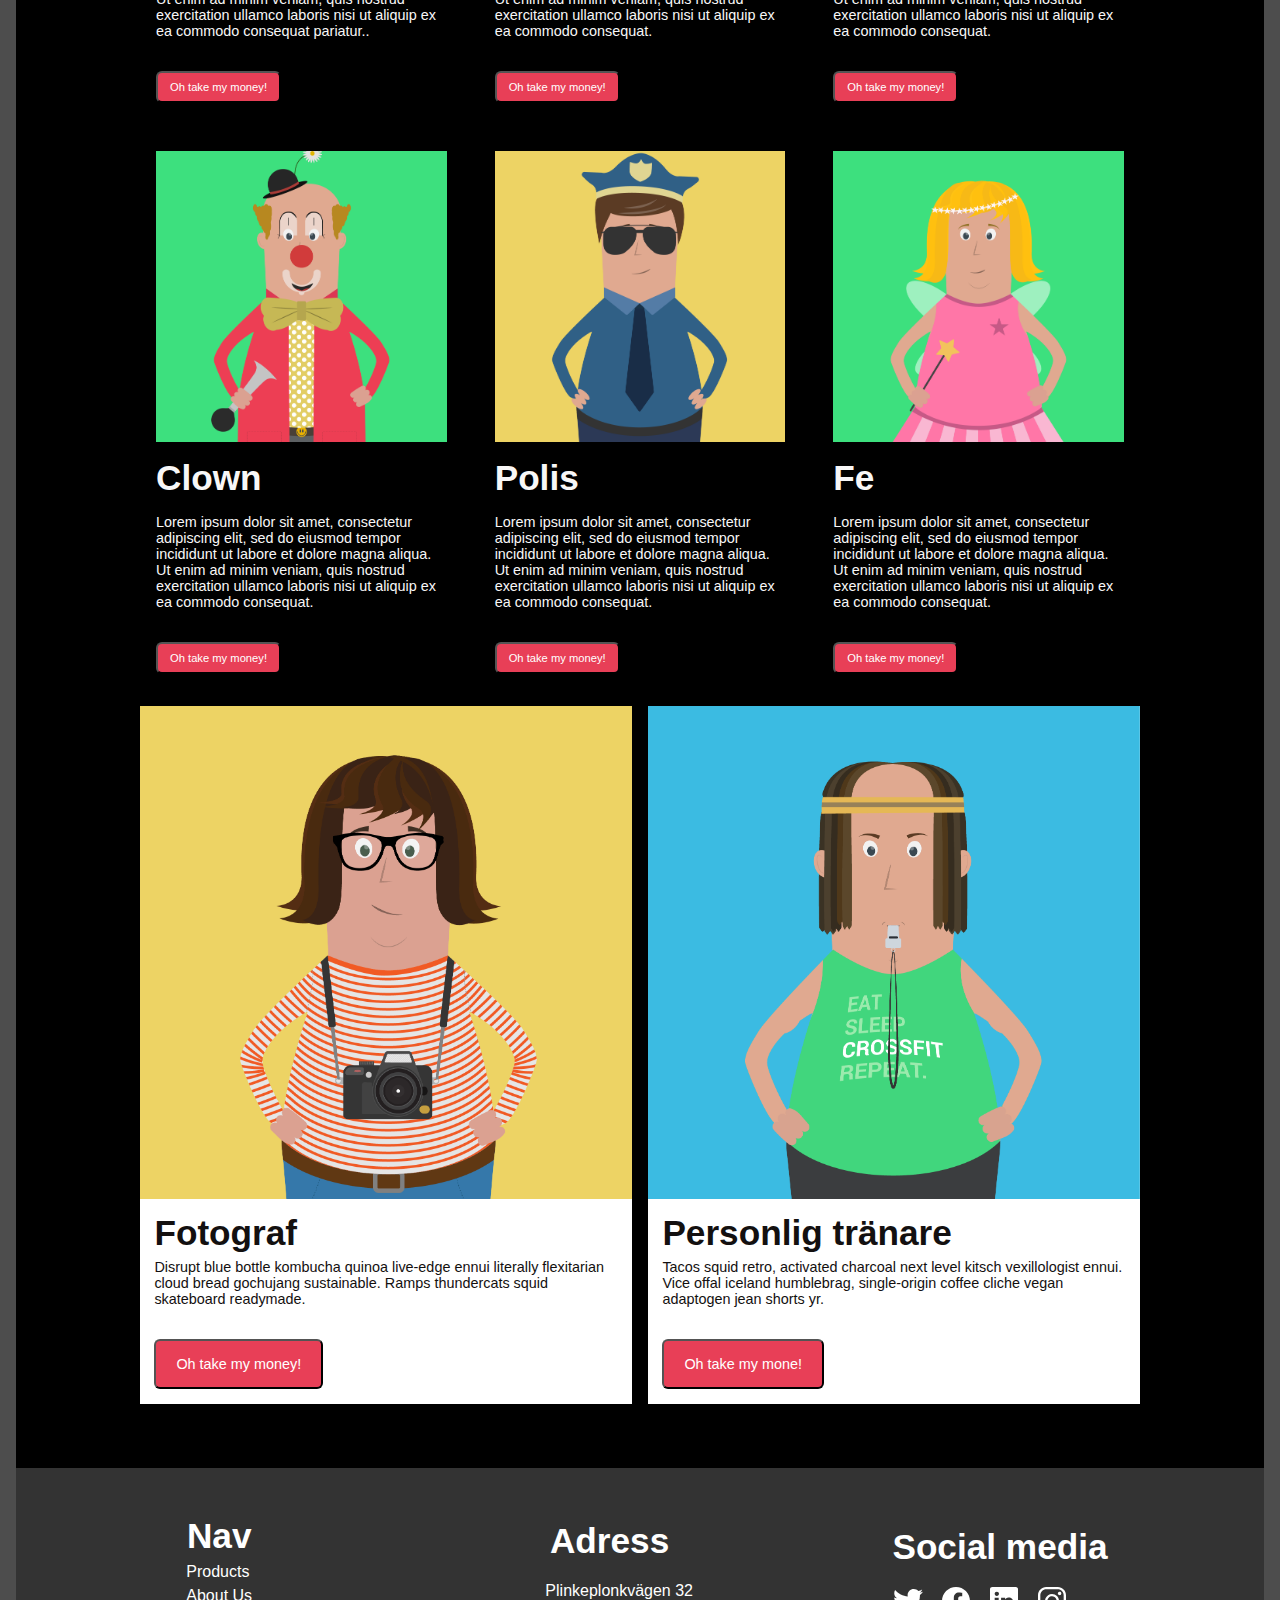
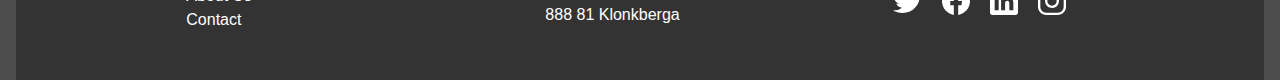
<file: grid.html>
<!DOCTYPE html>
<html lang="en">

<head>
    <meta charset="UTF-8" />
    <meta name="viewport" content="width=device-width, initial-scale=1.0" />
    <link rel="stylesheet" href="grid.css" />
    <link rel="preconnect" href="https://fonts.googleapis.com">
    <link rel="preconnect" href="https://fonts.gstatic.com" crossorigin>
    <link
        href="https://fonts.googleapis.com/css2?family=Fira+Sans:ital,wght@0,100;0,200;0,300;0,400;0,500;0,600;0,700;0,800;0,900;1,100;1,200;1,300;1,400;1,500;1,600;1,700;1,800;1,900&family=Roboto:ital,wght@0,100;0,300;0,400;0,500;0,700;0,900;1,100;1,300;1,400;1,500;1,700;1,900&display=swap"
        rel="stylesheet">

    <title>Poster Shop Checkout</title>
</head>

<body>
    <div class="grid-container">
        <header class="page-padding">
            <img class="topimage" src="poster.png">
        </header>
        <main class="page-padding">
            <div class="card-container">
                <article class="card card-item-1">
                    <img src="assets/char-1.png" />
                    <header>
                    <h2>Astronaut</h2>
                    </header>
                    <section>
                        <p>
                            Lorem ipsum dolor sit amet, consectetur adipiscing elit, sed do eiusmod tempor incididunt ut labore et
                            dolore magna aliqua. Ut enim ad minim veniam, quis nostrud exercitation ullamco laboris nisi ut aliquip ex ea commodo
                            consequat.
                        </p>
                        <button class="button-s">Oh take my money!</button>
                        <section>
                </article>
                <article class="card card-item-2">
                    <img src="assets/char-2.png" />
                    <header>
                        <h2>Ninja</h2>
                    </header>
                    <section>
                        <p>
                            Lorem ipsum dolor sit amet, consectetur adipiscing elit, sed do eiusmod tempor incididunt ut labore et
                            dolore magna aliqua. Ut enim ad minim veniam, quis nostrud exercitation ullamco laboris nisi ut aliquip ex ea commodo
                            consequat. 
                        </p>
                        <button class="button-s">Oh take my money!</button>
                    </section>
                </article>
                <article class="card card-item-3">
                    <img src="assets/char-3.png" />
                    <header>
                        <h2>Nerd</h2>
                    </header>
                    <section>
                        <p>
                            Lorem ipsum dolor sit amet, consectetur adipiscing elit, sed do eiusmod tempor incididunt ut labore et
                            dolore magna aliqua. Ut enim ad minim veniam, quis nostrud exercitation ullamco laboris nisi ut aliquip ex ea commodo
                            consequat.
                        </p>
                            <button class="button-s">Oh take my money!</button>
                    </section>
                </article>
                <article class="card card-item-4">
                    <img src="assets/char-11.png" />
                    <header>
                        <h2>Läkare</h2>
                    </header>
                    <section>
                        <p>
                            Lorem ipsum dolor sit amet, consectetur adipiscing elit, sed do eiusmod tempor incididunt ut labore et
                            dolore magna aliqua. Ut enim ad minim veniam, quis nostrud exercitation ullamco laboris nisi ut aliquip ex
                            ea commodo consequat pariatur..
                        </p>
                            <button class="button-s">Oh take my money!</button>
                    </section>
                </article>
                <article class="card card-item-5">
                    <img src="assets/char-3.png" />
                    <header>
                        <h2>Gitarrknäppare</h2>
                    </header>
                    <section>
                        <p>
                            Lorem ipsum dolor sit amet, consectetur adipiscing elit, sed do eiusmod tempor incididunt ut labore et
                            dolore magna aliqua. Ut enim ad minim veniam, quis nostrud exercitation ullamco laboris nisi ut aliquip ex
                            ea commodo consequat.
                        </p>
                    </section>
                    <button class="button-s">Oh take my money!</button>
                </article>
                <article class="card card-item-6">
                    <img src="assets/char-4.png" />
                    <header>
                        <h2>Snorklare</h2>
                    </header>
                    <section>
                        <p>
                            Lorem ipsum dolor sit amet, consectetur adipiscing elit, sed do eiusmod tempor incididunt ut labore et
                            dolore magna aliqua. Ut enim ad minim veniam, quis nostrud exercitation ullamco laboris nisi ut aliquip ex
                            ea commodo consequat.
                        </p>
                        <button class="button-s">Oh take my money!</button>
                    </section>
                </article>
                <article class="card card-item-7">
                    <img src="assets/char-5.png" />
                    <header>
                        <h2>Clown</h2>
                    </header>
                    <section>
                        <p>
                            Lorem ipsum dolor sit amet, consectetur adipiscing elit, sed do eiusmod tempor incididunt ut labore et
                            dolore magna aliqua. Ut enim ad minim veniam, quis nostrud exercitation ullamco laboris nisi ut aliquip ex
                            ea commodo consequat.
                        </p>
                            <button class="button-s">Oh take my money!</button>
                    </section>
                </article>
                <article class="card card-item-8">
                    <img src="assets/char-6.png" />
                    <header>
                        <h2>Polis</h2>
                    </header>
                    <section>
                        <p>
                            Lorem ipsum dolor sit amet, consectetur adipiscing elit, sed do eiusmod tempor incididunt ut labore et
                            dolore magna aliqua. Ut enim ad minim veniam, quis nostrud exercitation ullamco laboris nisi ut aliquip ex
                            ea commodo consequat. 
                        </p>
                        <button class="button-s">Oh take my money!</button>
                    </section>
                </article>
                <article class="card card-item-9">
                    <img src="assets/char-8.png" />
                    <header>
                        <h2>Fe</h2>
                    </header>
                    <section>
                        <p>
                            Lorem ipsum dolor sit amet, consectetur adipiscing elit, sed do eiusmod tempor incididunt ut labore et
                            dolore magna aliqua. Ut enim ad minim veniam, quis nostrud exercitation ullamco laboris nisi ut aliquip ex
                            ea commodo consequat.
                        </p>
                        <button class="button-s">Oh take my money!</button>
                    
                    </section>
                </article>
                <article class="card card-item-10">        
                    <img src="assets/char-7.png" />
                    <header>
                        <h2>Fotograf</h2>
                    </header>
                    <section>
                        <p>
                            Disrupt blue bottle kombucha quinoa live-edge ennui literally flexitarian cloud bread gochujang sustainable. Ramps
                            thundercats squid skateboard readymade.
                        </p>
                        <button class="button-xl">Oh take my money!</button>
                    </section>          
                </article>
                <article class="card card-item-11">
                    <img src="assets/char-9.png" />
                    <header>
                        <h2>Personlig tränare</h2>
                    </header>
                    <section>
                        <p>
                            Tacos squid retro, activated charcoal next level kitsch vexillologist ennui. Vice offal iceland humblebrag,
                            single-origin coffee cliche vegan adaptogen jean shorts yr.
                        </p>
                        <button class="button-xl">Oh take my mone!</button>
                    </section>
                </article>
            </div>
        </main>
        <footer>
            <div class="grid-footer-container">
                <nav class="navigation">
                    <h3>Nav</h3>
                    <ul>
                        <li>Products</li>
                        <li>About Us</li>
                        <li>Contact</li>
                    </ul>
                </nav>
                <section class="adress">
                    <h3>Adress</h3>
                        <ul>
                            <li>Plinkeplonkvägen 32</li>
                            <li>888 81 Klonkberga</li>
                        </ul>
                </section>
                <section class="social-media">
                    <h3>Social media</h3>
                    <svg width="176" height="32" viewBox="0 0 176 32" fill="none" xmlns="http://www.w3.org/2000/svg">
                            <path
                                d="M31 6.84376C29.8747 7.33273 28.684 7.65487 27.4656 7.80001C28.746 7.05025 29.7089 5.85911 30.1737 4.45001C28.9632 5.15788 27.641 5.65455 26.2637 5.91876C25.6838 5.31097 24.9863 4.82745 24.2137 4.4976C23.4411 4.16775 22.6095 3.99846 21.7694 4.00001C18.3681 4.00001 15.6156 6.71251 15.6156 10.0563C15.6132 10.5214 15.6665 10.9851 15.7744 11.4375C13.3354 11.3232 10.9472 10.701 8.76249 9.6108C6.57777 8.52059 4.64468 6.98636 3.08687 5.10626C2.54036 6.02759 2.25133 7.07879 2.25 8.15001C2.25 10.25 3.34562 12.1063 5 13.1938C4.01983 13.1705 3.05974 12.9111 2.20125 12.4375V12.5125C2.20125 15.45 4.32625 17.8938 7.13875 18.45C6.60986 18.591 6.06485 18.6624 5.5175 18.6625C5.12911 18.6632 4.7416 18.6255 4.36062 18.55C5.1425 20.9563 7.41812 22.7063 10.1137 22.7563C7.92336 24.4443 5.23414 25.3567 2.46875 25.35C1.97789 25.3493 1.48748 25.3201 1 25.2625C3.81324 27.0589 7.0834 28.0091 10.4212 28C21.7562 28 27.9487 18.7688 27.9487 10.7625C27.9487 10.5 27.9419 10.2375 27.9294 9.98126C29.1313 9.1263 30.1711 8.06383 31 6.84376Z"
                                fill="white" />
                            <path fill-rule="evenodd" clip-rule="evenodd"
                                d="M78 16.0842C78 8.35298 71.7312 2.08423 64 2.08423C56.2687 2.08423 50 8.35298 50 16.0842C50 23.0717 55.1187 28.8636 61.8125 29.9149V20.1324H58.2569V16.0842H61.8125V12.9999C61.8125 9.49173 63.9031 7.55235 67.1006 7.55235C68.6325 7.55235 70.235 7.8261 70.235 7.8261V11.2717H68.4687C66.7306 11.2717 66.1869 12.3505 66.1869 13.4592V16.0842H70.0694L69.4494 20.1324H66.1875V29.9161C72.8812 28.8655 78 23.0736 78 16.0842Z"
                                fill="white" />
                            <path
                                d="M123.761 2H100.392C99.1156 2 98 2.91875 98 4.18062V27.6006C98 28.8694 99.1156 30 100.392 30H123.754C125.037 30 126 28.8619 126 27.6006V4.18062C126.007 2.91875 125.037 2 123.761 2ZM106.679 25.3394H102.668V12.8675H106.679V25.3394ZM104.812 10.9712H104.784C103.5 10.9712 102.669 10.0156 102.669 8.81938C102.669 7.60125 103.522 6.66813 104.834 6.66813C106.147 6.66813 106.95 7.59438 106.979 8.81938C106.978 10.0156 106.147 10.9712 104.812 10.9712ZM121.339 25.3394H117.328V18.52C117.328 16.8863 116.744 15.77 115.293 15.77C114.184 15.77 113.528 16.52 113.236 17.2506C113.127 17.5131 113.097 17.8706 113.097 18.2356V25.3394H109.086V12.8675H113.097V14.6031C113.681 13.7719 114.593 12.5756 116.715 12.5756C119.348 12.5756 121.34 14.3113 121.34 18.0531L121.339 25.3394Z"
                                fill="white" />
                            <path
                                d="M165.833 4.33313C167.379 4.33774 168.86 4.95385 169.953 6.04689C171.046 7.13993 171.662 8.62109 171.667 10.1669V21.8331C171.662 23.3789 171.046 24.8601 169.953 25.9531C168.86 27.0462 167.379 27.6623 165.833 27.6669H154.167C152.621 27.6623 151.14 27.0462 150.047 25.9531C148.954 24.8601 148.338 23.3789 148.333 21.8331V10.1669C148.338 8.62109 148.954 7.13993 150.047 6.04689C151.14 4.95385 152.621 4.33774 154.167 4.33313H165.833ZM165.833 2H154.167C149.675 2 146 5.675 146 10.1669V21.8331C146 26.325 149.675 30 154.167 30H165.833C170.325 30 174 26.325 174 21.8331V10.1669C174 5.675 170.325 2 165.833 2Z"
                                fill="white" />
                            <path
                                d="M167.583 10.167C167.237 10.167 166.899 10.0644 166.611 9.87207C166.323 9.67977 166.099 9.40646 165.966 9.08669C165.834 8.76692 165.799 8.41505 165.867 8.07558C165.934 7.73612 166.101 7.4243 166.346 7.17956C166.59 6.93481 166.902 6.76814 167.242 6.70062C167.581 6.63309 167.933 6.66775 168.253 6.8002C168.573 6.93266 168.846 7.15696 169.038 7.44475C169.23 7.73253 169.333 8.07088 169.333 8.41699C169.334 8.64694 169.289 8.87473 169.201 9.08727C169.113 9.29982 168.984 9.49293 168.822 9.65553C168.659 9.81813 168.466 9.94702 168.253 10.0348C168.041 10.1226 167.813 10.1675 167.583 10.167ZM160 11.3332C160.923 11.3332 161.825 11.607 162.593 12.1198C163.36 12.6326 163.958 13.3614 164.312 14.2142C164.665 15.0669 164.757 16.0053 164.577 16.9106C164.397 17.8159 163.953 18.6474 163.3 19.3001C162.647 19.9528 161.816 20.3972 160.91 20.5773C160.005 20.7574 159.067 20.665 158.214 20.3117C157.361 19.9585 156.632 19.3604 156.12 18.5929C155.607 17.8254 155.333 16.9231 155.333 16.0001C155.334 14.7628 155.827 13.5765 156.701 12.7016C157.576 11.8267 158.763 11.3346 160 11.3332ZM160 9.00012C158.616 9.00012 157.262 9.41066 156.111 10.1798C154.96 10.949 154.063 12.0423 153.533 13.3213C153.003 14.6004 152.864 16.0079 153.134 17.3658C153.405 18.7236 154.071 19.9709 155.05 20.9499C156.029 21.9288 157.276 22.5955 158.634 22.8656C159.992 23.1357 161.4 22.9971 162.679 22.4673C163.958 21.9375 165.051 21.0403 165.82 19.8891C166.589 18.738 167 17.3846 167 16.0001C167 14.1436 166.262 12.3631 164.95 11.0504C163.637 9.73762 161.856 9.00012 160 9.00012Z"
                                fill="white" />
                        </svg>
                </section>
            </div>
        </footer>
    </div>
</body>
</html>
</file>
<file: index.css>
/* reset */
* {
    margin: 0;
    padding: 0;
    font: inherit;
    box-sizing: border-box;
}

img {
    display: block;
    max-width: 100%;
}

:root{
    --clr-primary-400: hsl(213, 84%, 40%);
    --clr-primary-800: hsl(213, 54%, 80%);
    --clr-primary-900: hsl(213, 34%, 87%);

    --clr-neutral-100: hsl(0, 9%, 7%);
    --clr-neutral-300: hsl(0, 0%, 30%);
    --clr-neutral-700: hsl(190, 2%, 51%);
    --clr-neutral-800: hsl(0, 9%, 94%);
    --clr-neutral-900: hsl(0, 9%, 97%);
    --font-family: 'fira-sans-black', sans-serif;
    --fs-xsmall: 0.7rem;
    --fs-small: 0.9rem;
    --fs-large: 2.2rem;
    --fs-xlarge: 2.6rem;
    --fw-normal: 400;
    --fw-bold: 700;
    --clr-neutral-1000: hsl(0, 0%, 100%);
    --clr-winered-200: hsl(0, 60%, 19%);

    --clr-black-background: hsl(0, 0%, 0%);
    --clr-red-button: #E83F57;
}

body{
    font-family: Arial, sans-serif;
    line-height: 1.6;
    background-color: var(--clr-neutral-700);
}
.page-padding{
    margin: 0 auto;
    /* Begränsa innehållets bredd */
    max-width: 1440px;
    /* Lägger till inre marginaler på sidorna */
    padding: 0 0;
    width: 100%;
    background-color: var(--clr-black-background);
}  

.footer-padding {
    margin: 0 auto;
    /* Begränsa innehållets bredd */
    max-width: 1440px;
    /* Lägger till inre marginaler på sidorna */
    padding: 0 0;
    width: 100%;
    background-color: var(--clr-neutral-300);
 
}

.flex-container{
    display: flex;
    flex-direction: column;
    align-items: center;
    width: 100%;
    height: 100vh;
}

.card-container{
    display: flex;
    flex-direction: column;
    justify-content: center;
    /* Centrerar vertikalt */
    align-items: center;
    width: 1000px;
    margin: 3em auto;
}

.row {
    display: flex;
    /* Fördela korten jämnt */
    justify-content: space-between;
    flex-wrap: wrap;
    width: 100%;
    /* Se till att hela raden tar upp tillgänglig bredd */
}

.topimage  {
    max-width: 100%;
    height: auto;
    display: block;
    /* Centrerar bilden horisontellt */
    justify-self: center;
    /* Vertikal centrering */
    align-self: center;
}

.basket {
    display: flex;
    align-items: flex-end;
    justify-content: flex-start;
    height: 150px;
    width:100%;
    max-width: 1440px;
    padding-left: 16%;

    h1 {
        color: hsl(0, 0%, 100%);
        font-family: var(--font-family);
        font-size: var(--fs-xlarge);
        margin: 0;
    }
}

.row.with-gap {
    display:flex;
    flex-wrap: wrap;
    gap: 1em;
    /* Centrera innehåll om det behövs */
    justify-content: center;
}

.row.with-gap .card {
    /* Två kort som delar utrymme för tre */
    flex: 1 1 calc(50% - 0.5em);
    max-width: calc(50% - 0.5em);
    padding: 0 0 0 0.5em;
    background-color: var(--clr-neutral-1000);
    
    img {
            /* margin: 0 2em; */
            max-width: 100%;
            padding: 4em 1em 0 1em;
        }
    
        header {
            h2 {
                color: var(--clr-neutral-100);
                font-size: var(--fs-large);
                padding: 0.5em 1rem;
       
            }
        }
    
        section.shopping-cart {
            width: 1000px;
        }
    
        p {
            color: var(--clr-neutral-100);
            font-size: var(--fs-small);
            width: 90%;
            text-align: start;
            padding: 0 1rem;
        }
    }

.card {
    flex:1 1 calc(33.33% - 20px);
    /* Inkludera padding i bredd/box */
    box-sizing: border-box;
    padding: 20px;
    text-align: left;
    max-width: calc(33.333%);
    background-color: var(--clr-black-background);
    /* border: 1px solid #ccc; */

    img{
        max-width: 100%;
    }

        header {
            h2 {
                font-family: var(--font-family);
                font-weight: var(--fw-bold);
                color: var(--clr-neutral-900);
                font-size: var(--fs-large);
                padding: 0.5em 1rem;
            }
        }
        section.shopping-cart{
                width:1000px;
            }
            p {
                font-family: var(--font-family);
                color: var(--clr-neutral-900);
                font-size: var(--fs-small);
                width: 100%;
                text-align: start;
                padding: 0 1rem;
            }
    }

    .button-container {
        display: flex;
        max-width: 1030px;
        width:100%;
        justify-content: end;
        padding: 1.8rem 0.5rem;
    }

    .button-s {
        background-color: var(--clr-red-button);
        color: var(--clr-neutral-1000);
        font-family: var(--font-family);
        font-size: var(--fs-xsmall);
        border-radius: 6px;
        -moz-border-radius: 6px;
        -webkit-border-radius: 6px;
        padding: 8px 12px;
        margin: 1.5rem 0.8rem;
    }

    .button-xl {
        background-color: var(--clr-red-button);
        color: var(--clr-neutral-1000);
        font-family: var(--font-family);
        font-size: var(--fs-small);
        border-radius: 6px;
        -moz-border-radius: 6px;
        -webkit-border-radius: 6px;
        padding: 15px 20px;
        margin: 1.5rem 0.8rem;
    }
        .page-padding footer{
        background-color: var(--clr-neutral-300);
        width: 1440px;
    }

        .table-container {
            display: flex;
            max-width: 1000px;
            justify-content: center;
            margin: 3rem auto;
        }
    
        .highlight {
            border-top: 2px solid gray;
        }
    
    
        table {
            width: 1000px;
            border-collapse: collapse;
            /* Viktigt för att kunna sätta fasta breddvärden */
            table-layout: fixed;
        }
    
        th,
        td {
            color: var(--clr-neutral-1000);
            text-align: left;
            font-size: var(--fs-small);
            font-family: var(--font-family);
            padding: 0.6rem;
        }
    
        th:nth-child(1),
        th:nth-child(2),
        th:nth-child(3) {
            background-color: var(--clr-winered-200);
        }
    
        th:nth-child(1),
        td:nth-child(1) {
            width: 40%;
    
            /* Första kolumnen */
        }
    
        th:nth-child(2),
        td:nth-child(2) {
            width: 30%;
            /* Andra kolumnen */
        }
    
        th:nth-child(3),
        td:nth-child(3) {
            width: 30%;
            /* tredje kolumnen */
        }

    .flex-footer-container {
        display: flex;
        gap: 1rem;
        align-items: start;
        justify-content: start;
        height: 20vh;
        width: 85%;
    }

    .navigation,
    .adress,
    .social-media {
        flex: 1 1  15%;
        /* Gör att varje sektion får 30% bredd (eller annan procent) */
        min-width: 300px;
        /* Lägg till en minimi-bredd för att förhindra att sektionerna blir för smala */
        text-align: start;
        margin-bottom: 1rem;
        /* border: 1px solid #fff; */
    }

     .navigation h3{
        font-family: var(--font-family);
        font-size: var(--fs-large);
        font-weight: var(--fw-bold);
        color: var(--clr-neutral-1000);
        padding: 0.5em 0 0 0;
        justify-self: center;
        text-align: start;
    }
    .adress h3{
        font-family: var(--font-family);
        font-size: var(--fs-large);
        font-weight: var(--fw-bold);
        color: var(--clr-neutral-1000);
        padding: 0.5em 0 0 0.1em;
        justify-self: center;
        text-align: start;
    }
    .social-media h3 {
        font-family: var(--font-family);
        font-size: var(--fs-large);
        font-weight: var(--fw-bold);
        color: var(--clr-neutral-1000);
        padding: 1.9rem 0 1rem 0rem;
        justify-self: end;
        text-align: start;
        /* border: 1px solid #fff; */
    }

    .navigation ul,
    .adress ul,
    .social-media ul {
        list-style-type: none;
        /* max-width: fit-content; */
        text-align: start;
        justify-self: center;
        /* border: 1px solid #fff; */
    }

    .navigation ul>li{
    color: var(--clr-neutral-1000);
        font-family: var(--font-family);
        line-height: 1.5rem;
        padding: 0.5em 0 0 0.2rem;
        text-align: start;
        /* border: 1px solid #fff; */
    }
    
    .adress ul>li{
    color: var(--clr-neutral-1000);
    font-family: var(--font-family);
    line-height: 1.5rem;
    padding: 0.5em 0 0 1.9em;
    text-align: start;
    /* border: 1px solid #fff; */
    }

    .social-media {
        color: var(--clr-neutral-1000);
        font-family: var(--font-family);
        font-size:x-large;
        line-height: 2.5rem;
        padding: 0;
        text-align: center;
        justify-self: end;
        max-width: fit-content;
        padding: 0 0 0 1.9em;
        /* border: 1px solid #fff; */
    }
</file>
<file: grid.css>
/* reset */
* {
    margin: 0;
    padding: 0;
    font: inherit;
    box-sizing: border-box;
}

img {
    display: block;
    max-width: 100%;
}

:root {
    --clr-primary-400: hsl(213, 84%, 40%);
    --clr-primary-800: hsl(213, 54%, 80%);
    --clr-primary-900: hsl(213, 34%, 87%);

    --clr-neutral-100: hsl(0, 9%, 7%);
    --clr-neutral-300: hsl(0, 0%, 30%);
    --clr-neutral-700: hsl(190, 2%, 51%);
    --clr-neutral-800: hsl(0, 9%, 94%);
    --clr-neutral-900: hsl(0, 9%, 97%);
    --font-family: 'fira-sans-black', sans-serif;
    --fs-xsmall: 0.7rem;
    --fs-small: 0.9rem;
    --fs-large: 2.2rem;
    --fs-xlarge: 2.6rem;
    --fw-normal: 400;
    --fw-bold: 700;  --clr-neutral-1000: hsl(0, 0%, 100%);
    --clr-winered-200: hsl(0, 60%, 19%);

    --clr-black-background: hsl(0, 0%, 0%);
    --clr-red-button: #E83F57;
}

body {
    background-color: var(--clr-neutral-300);
}
 
.grid-container{
    margin: 0 auto;
    /* Begränsa innehållets bredd */
    max-width: 1440px;
    /* Lägger till inre marginaler på sidorna */
    padding: 0 1em;
    display: grid;
    grid-template:
        [row1-start] 'header'[row1-end] 
        [row2-start] 'main'[row2-end] 
        [row3-start] 'footer'[row3-end];
    grid-template-rows: auto 1fr auto;
    height: 100vh;
    width: 100%;

}
header{
    grid-area: header;
}

main{
    grid-area: main;
    background-color: var(--clr-black-background);
    padding: 1rem;
}

.basket {
    display: grid;
    align-items: end;
    justify-content: start;
    height: 120px;
    width: 100%;
    max-width: 1440px;
    padding-left: 14%;

    h1 {
        color: hsl(0, 0%, 100%);
        font-family: var(--font-family);
        font-size: var(--fs-xlarge);
        margin: 0;
    }
}

.card-container {
    display: grid;
    grid-template-columns: repeat(6, 1fr);
    column-gap: 1rem;
    row-gap: 1rem;
    width: 1000px;
    text-align: left;
    margin: 3rem auto;
}

.card{
    grid-column: span 2;
    color: var(--clr-neutral-900);
    background-color: var(--clr-black-background);

    h2{
        font-family: var(--font-family);
        font-weight: var(--fw-bold);
        font-size: var(--fs-large);
        padding: 1rem 0
    }

    p{
        font-family: var(--font-family);
        font-size: var(--fs-small);
        margin-bottom: 2rem;
    }
}

.card-item-10, .card-item-11{
    grid-column: span 3;
    background-color: var(--clr-neutral-1000);
    color: var(--clr-neutral-100);
    display:inline-block;
    padding: 0rem 0rem;
    border-radius: 0px;

    img{
        width: 100%;
    }
    header{
        h2{
            padding: 0.9rem;
            margin-bottom: -1.4rem;
        }
    }
    section{
        padding: 0.9rem;
    }

}
.button-s {
    background-color: var(--clr-red-button);
    color: var(--clr-neutral-1000);
    font-family: var(--font-family);
    font-size: var(--fs-xsmall);
    border-radius: 6px;
        -moz-border-radius: 6px;
        -webkit-border-radius: 6px;
    padding: 8px 12px;
}

.button-xl{
    background-color: var(--clr-red-button);
    color: var(--clr-neutral-1000);
    font-family: var(--font-family);
    font-size: var(--fs-small);
    border-radius: 6px;
        -moz-border-radius: 6px;
        -webkit-border-radius: 6px;
    padding: 15px 20px;
}
.table-container{
        display:grid;
        max-width:730px;
        justify-content: center;
        margin: 0 auto;
    }
        .highlight {
            border-top: 2px solid gray;
        }
     
    
        table {
            width: 1000px;
            border-collapse: collapse;
            /* Viktigt för att kunna sätta fasta breddvärden */
            table-layout: fixed;  
        }
        th, td {
            color: var(--clr-neutral-1000);
            text-align: left;
            font-size: var(--fs-small);
            font-family: var(--font-family);
            padding:0.6rem;
        }
 
        th:nth-child(1), th:nth-child(2),  th:nth-child(3){
            background-color: var(--clr-winered-200);
        }
        th:nth-child(1),
        td:nth-child(1) {
            width: 40%;
         
            /* Första kolumnen */
        }

        th:nth-child(2),
        td:nth-child(2) {
            width: 30%;
            /* Andra kolumnen */
        }

        th:nth-child(3),
        td:nth-child(3) {
            width: 30%;
            /* tredje kolumnen */
        }
    
article {
    padding: 1rem;
    border-radius: 8px;
}

.button-container {
    display: grid;
    max-width: 1030px;
    justify-content: right;
    text-align-last: right;
    padding: 5rem 0.5rem;
    margin: 0 auto;
}

footer {
    grid-area: footer;
    background-color: #333;
    color: var(--clr-neutral-1000);
    padding: 1rem;
}

.grid-footer-container{
    display: grid;
    grid-template-areas:
    'Navigation Adress Social-Media';
    gap: 1rem;
    align-items: center;
    grid-template-columns: repeat(3, 1fr);
    height: 20vh;
    width: 95%;
}

.navigation{
    grid-area: Navigation;
    color: var(--clr-neutral-1000);
    text-align: center;

    h3{
        font-family: var(--font-family);
        font-size: var(--fs-large);
        font-weight: var(--fw-bold);
        padding-bottom: 0.1em;
    }

    ul {
        list-style-type: none;
        /* Centrerar hela listan horisontellt inom containern */
        margin: 0 auto;
        /* Ser till att listan inte tar upp onödig bredd */
        max-width: fit-content;
        text-align: left;
    }

    ul > li {
        color: var(--clr-neutral-1000);
        font-family: var(--font-family);
        line-height: 1.5rem;
    }
}

.adress{
    grid-area: Adress;
    text-align: center;
    h3 {
        font-family: var(--font-family);
        font-size: var(--fs-large);
        font-weight: var(--fw-bold);
        padding-bottom: 0.5em;
    }
    ul{
        list-style-type: none;
        /* Centrerar hela listan horisontellt inom containern */
        margin: 0 auto;
        max-width: fit-content;
        text-align: left;
        padding-left: 1.2rem;
    }
  
    ul > li {
        color: var(--clr-neutral-1000);
        font-family: var(--font-family);
        line-height: 1.5rem;
    }
}

.social-media{
    grid-area: Social-Media;
    color: var(--clr-neutral-1000);
    h3 {
            font-family: var(--font-family);
            font-size: var(--fs-large);
            font-weight: var(--fw-bold);
            padding-bottom: 0.5em;
    }
        /* Centrerar hela listan horisontellt inom containern */
        margin: 0 auto;
        /* Ser till att listan inte tar upp onödig bredd */
        max-width: fit-content;
        text-align: left;
}
</file>
